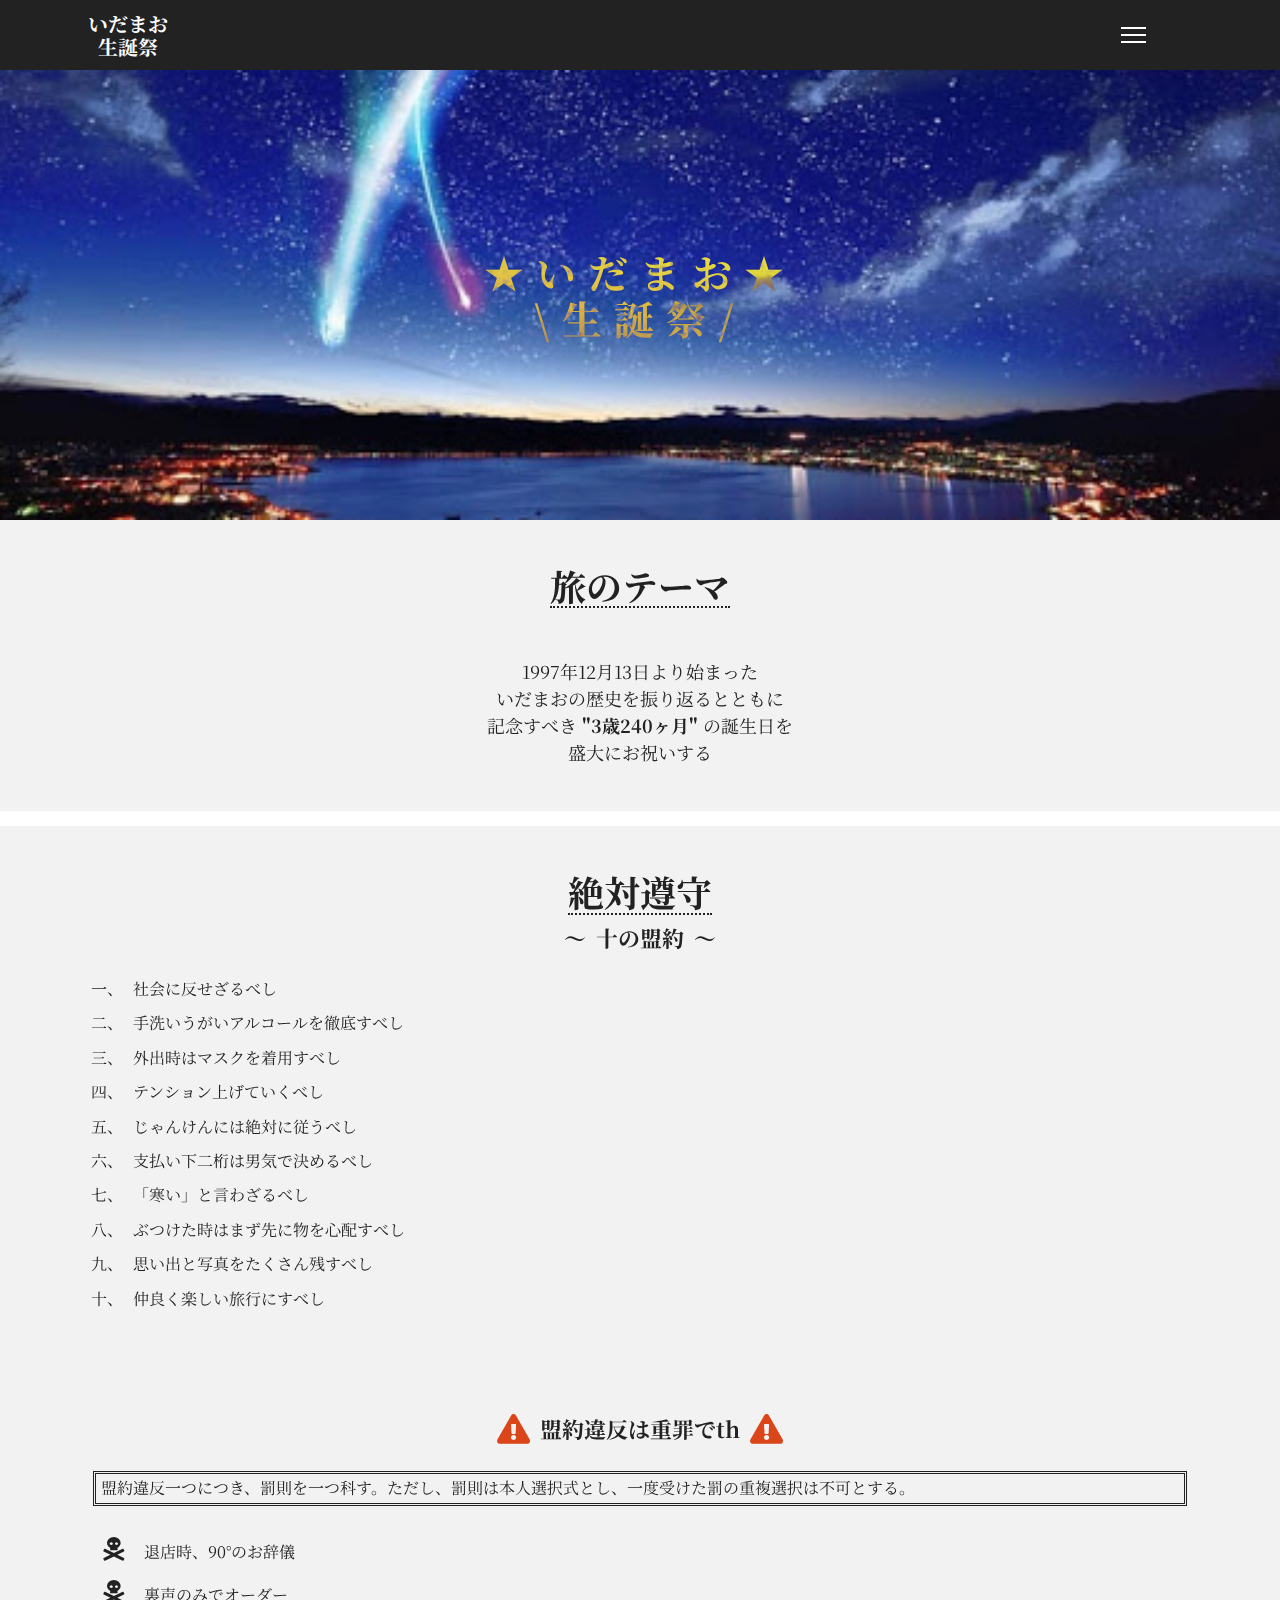
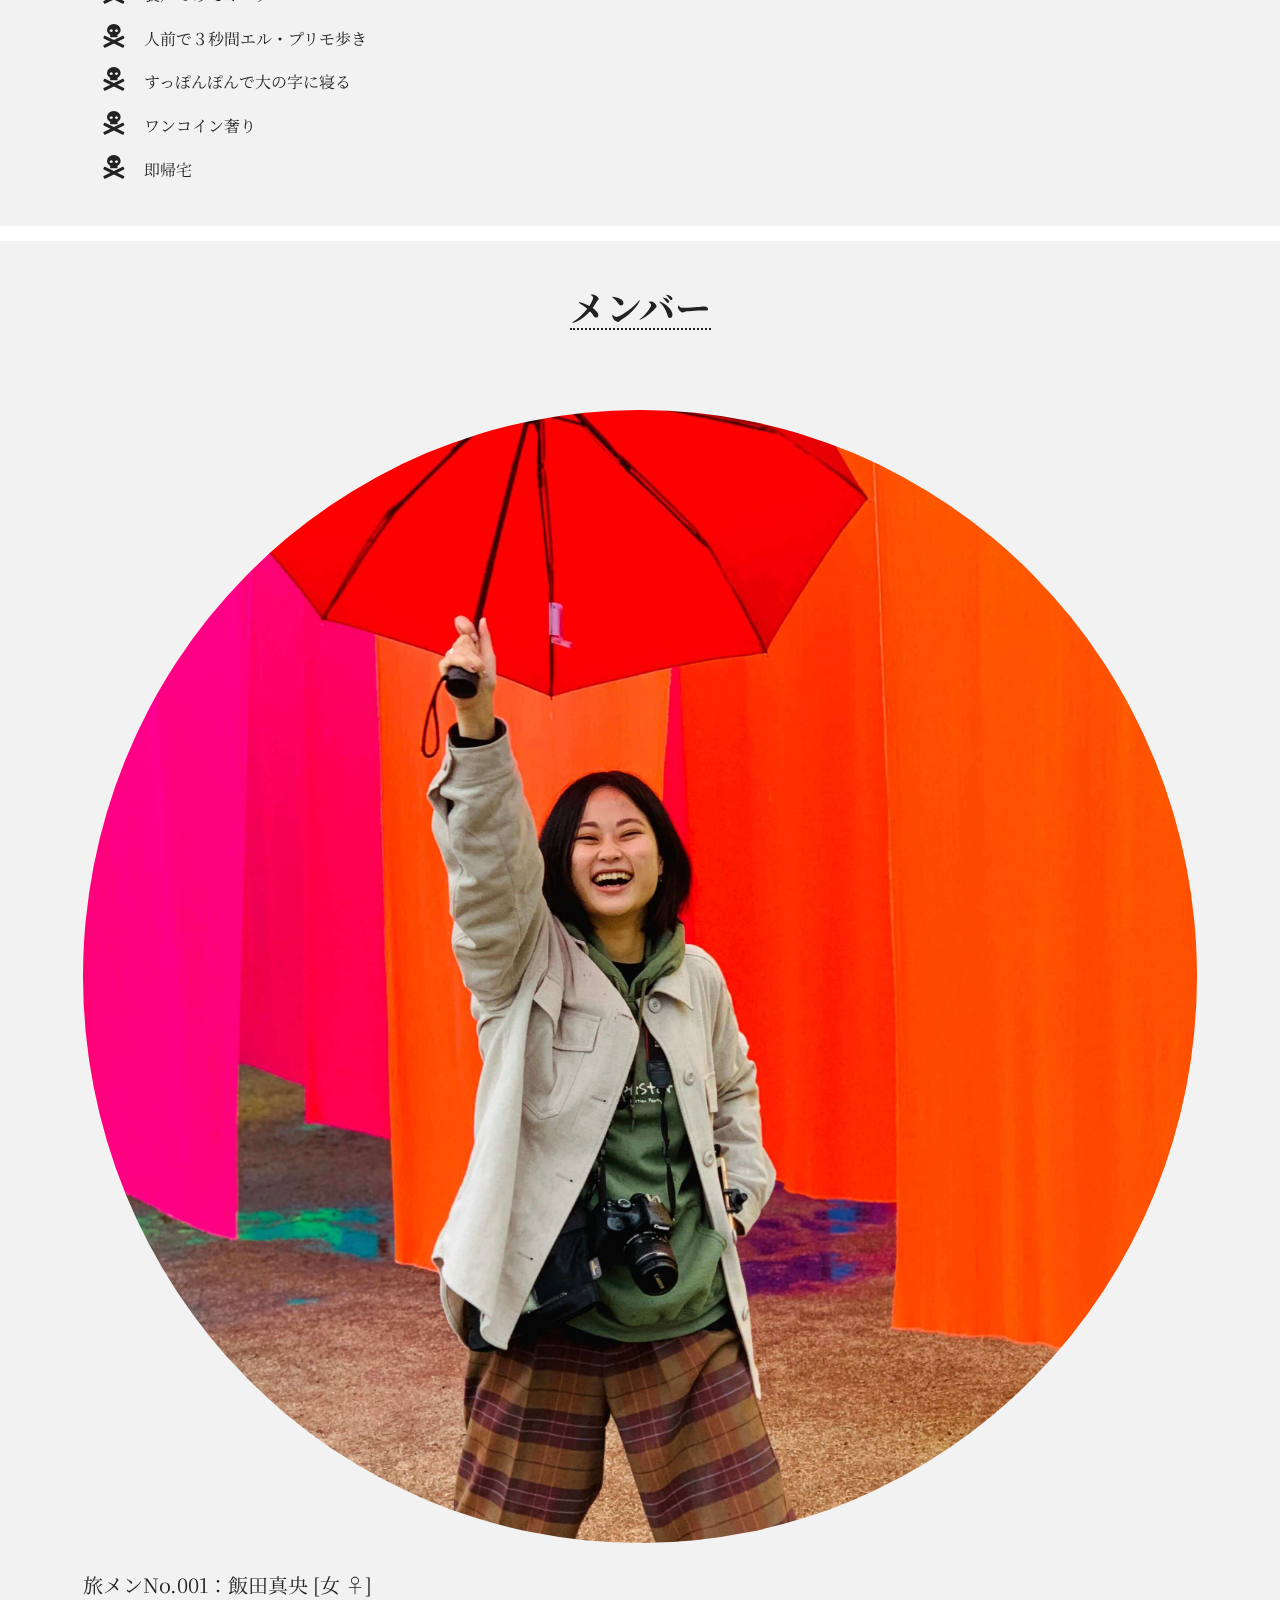
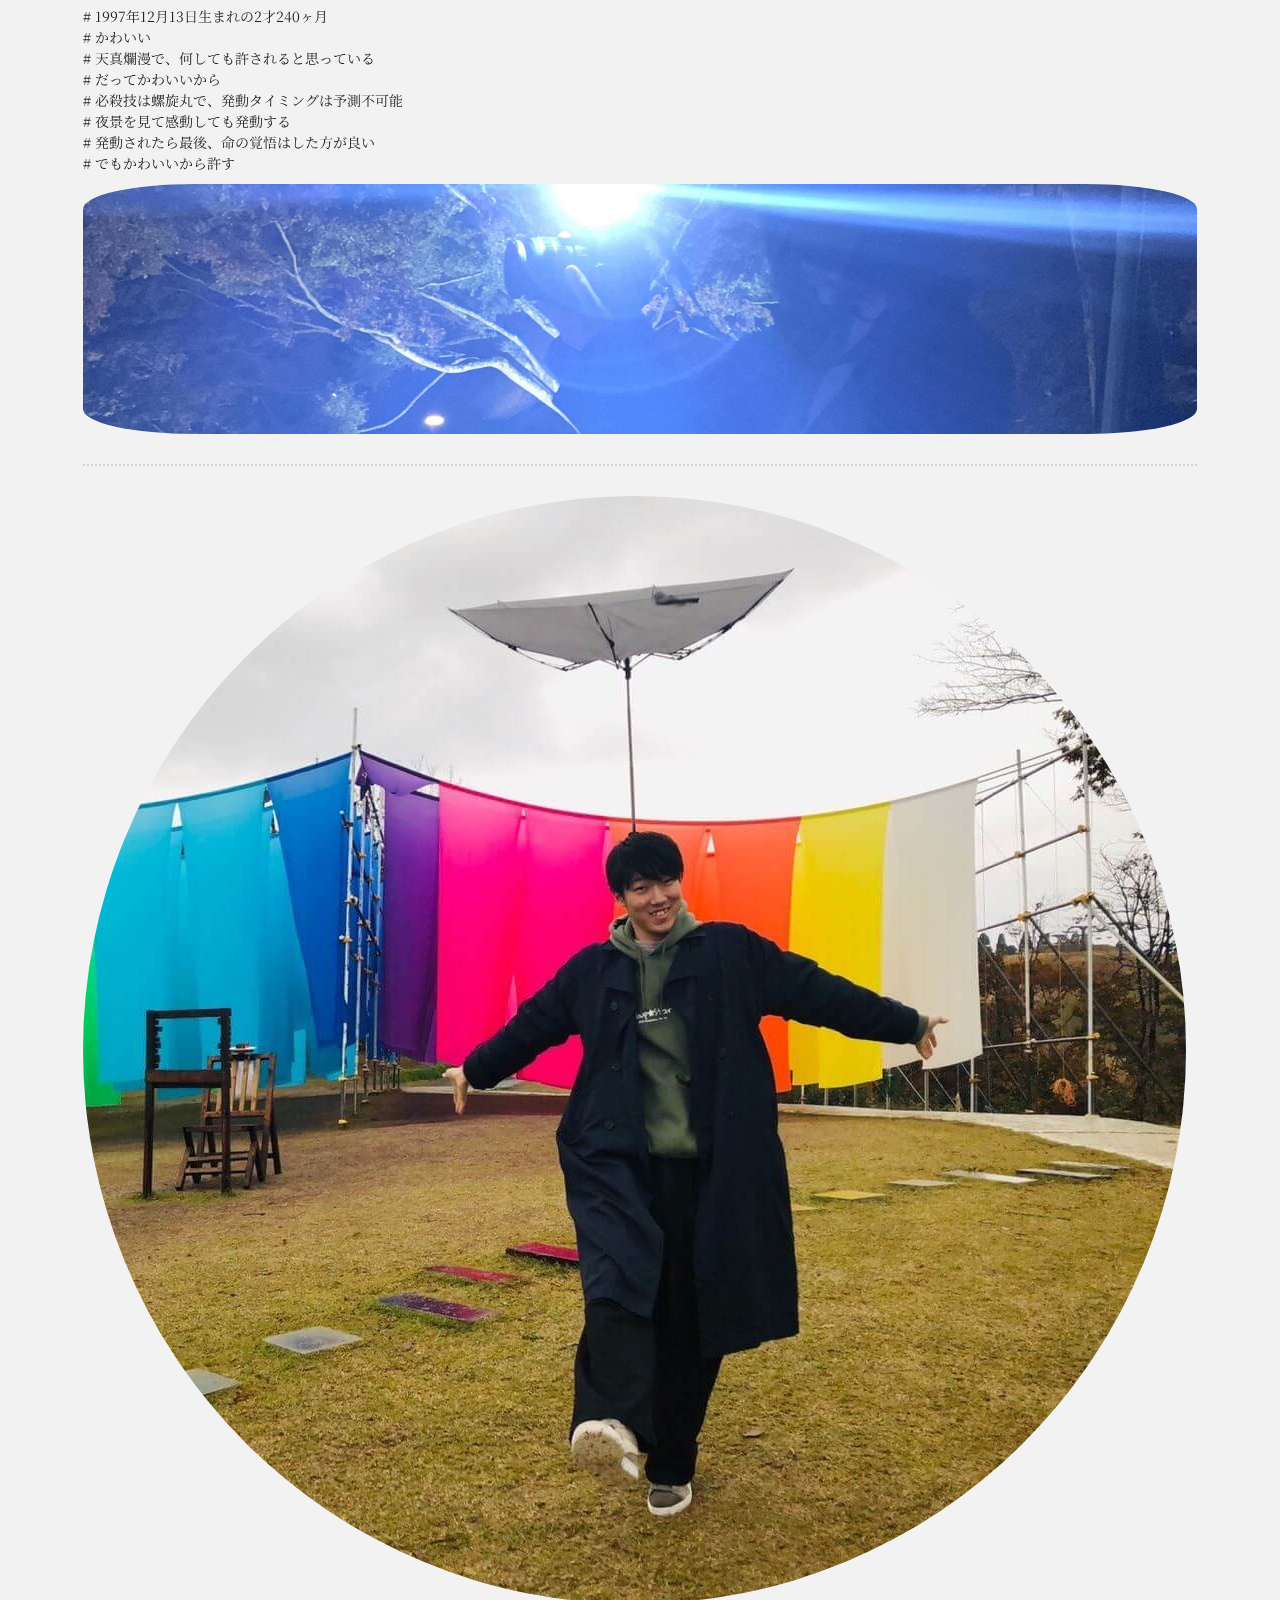
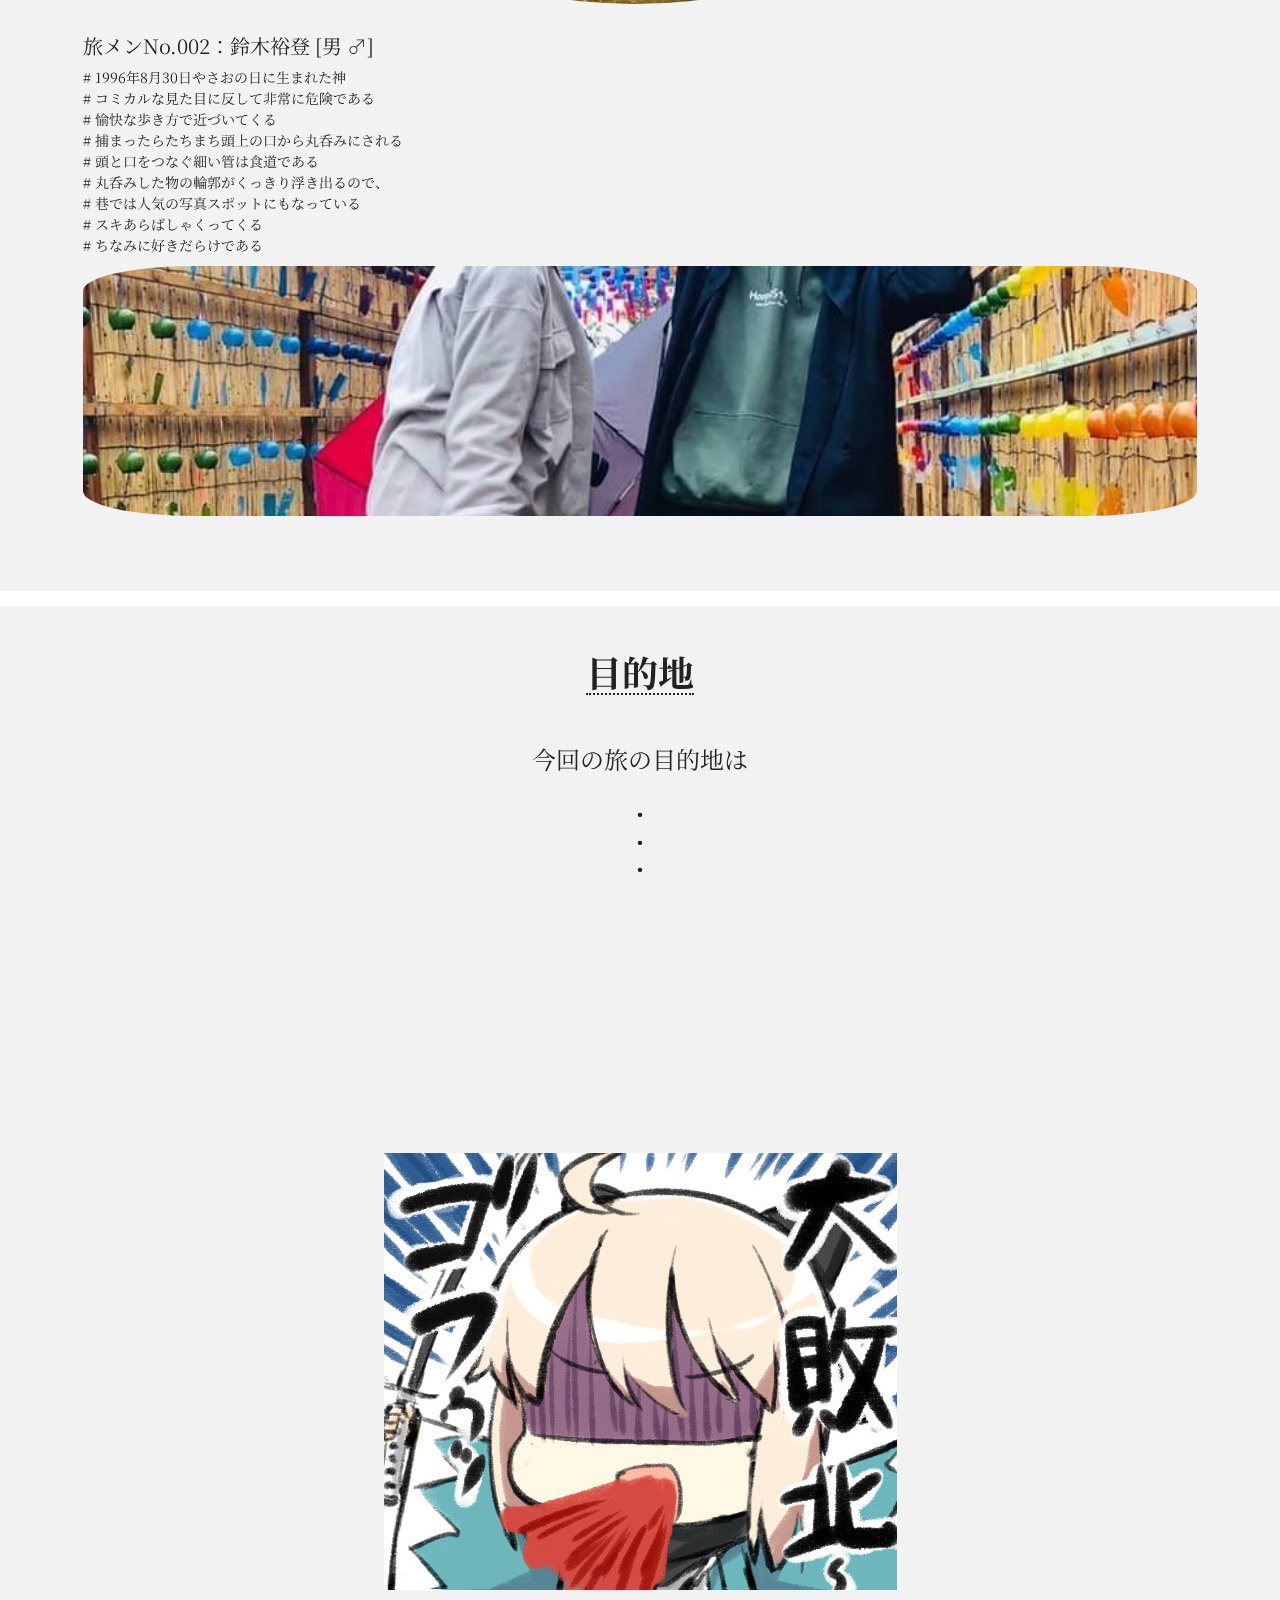
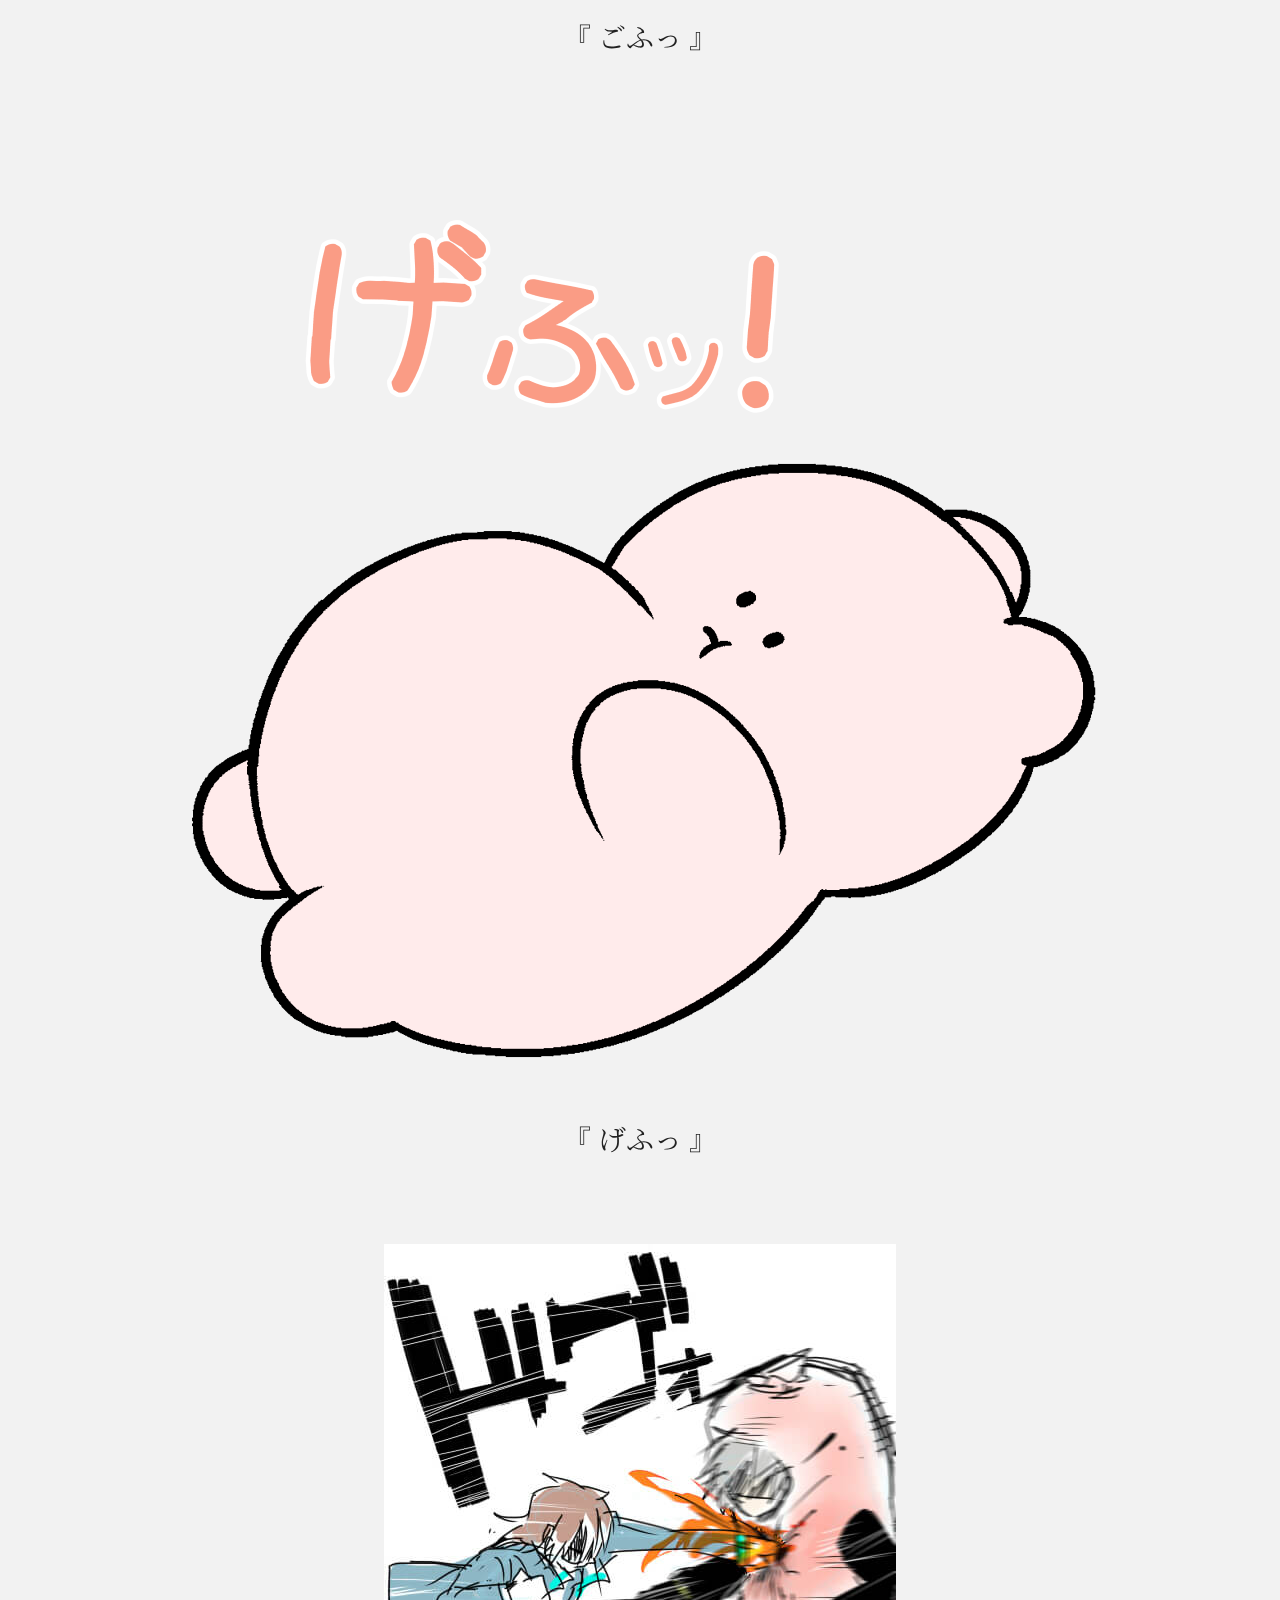
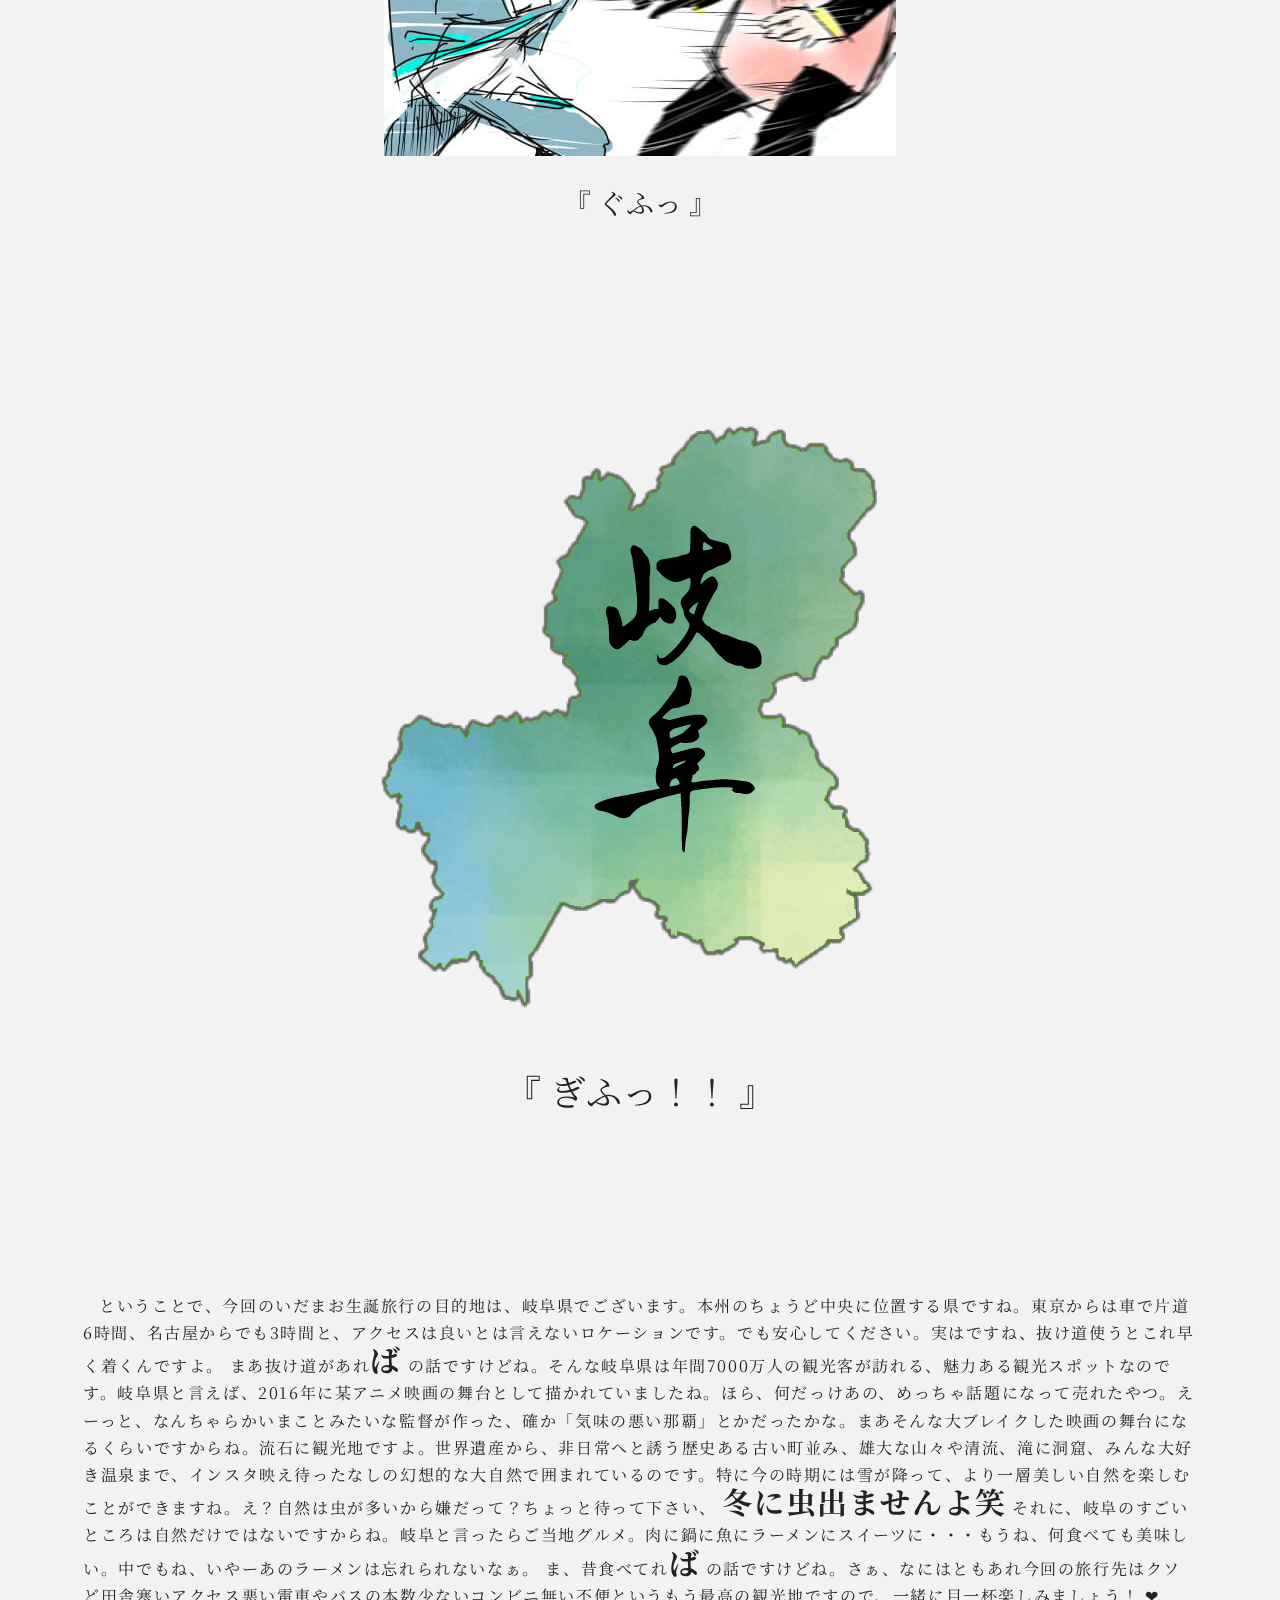
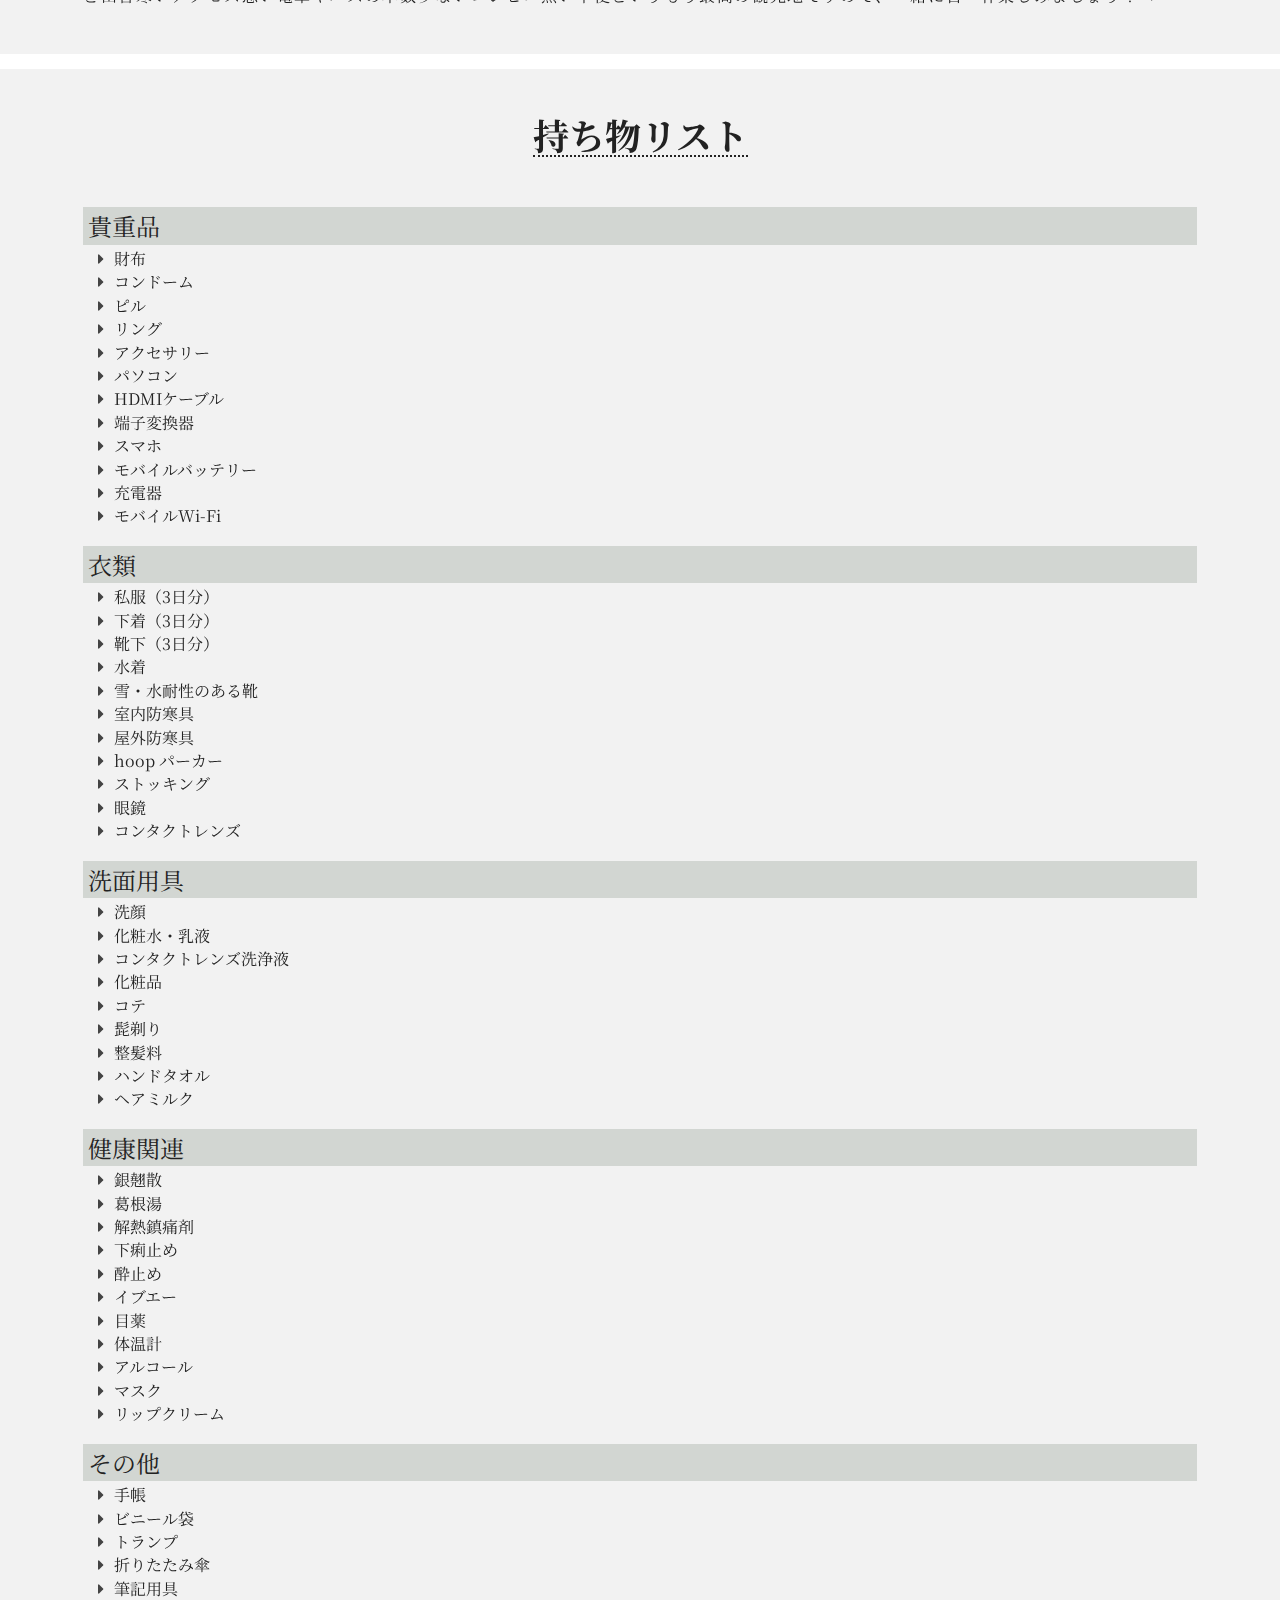
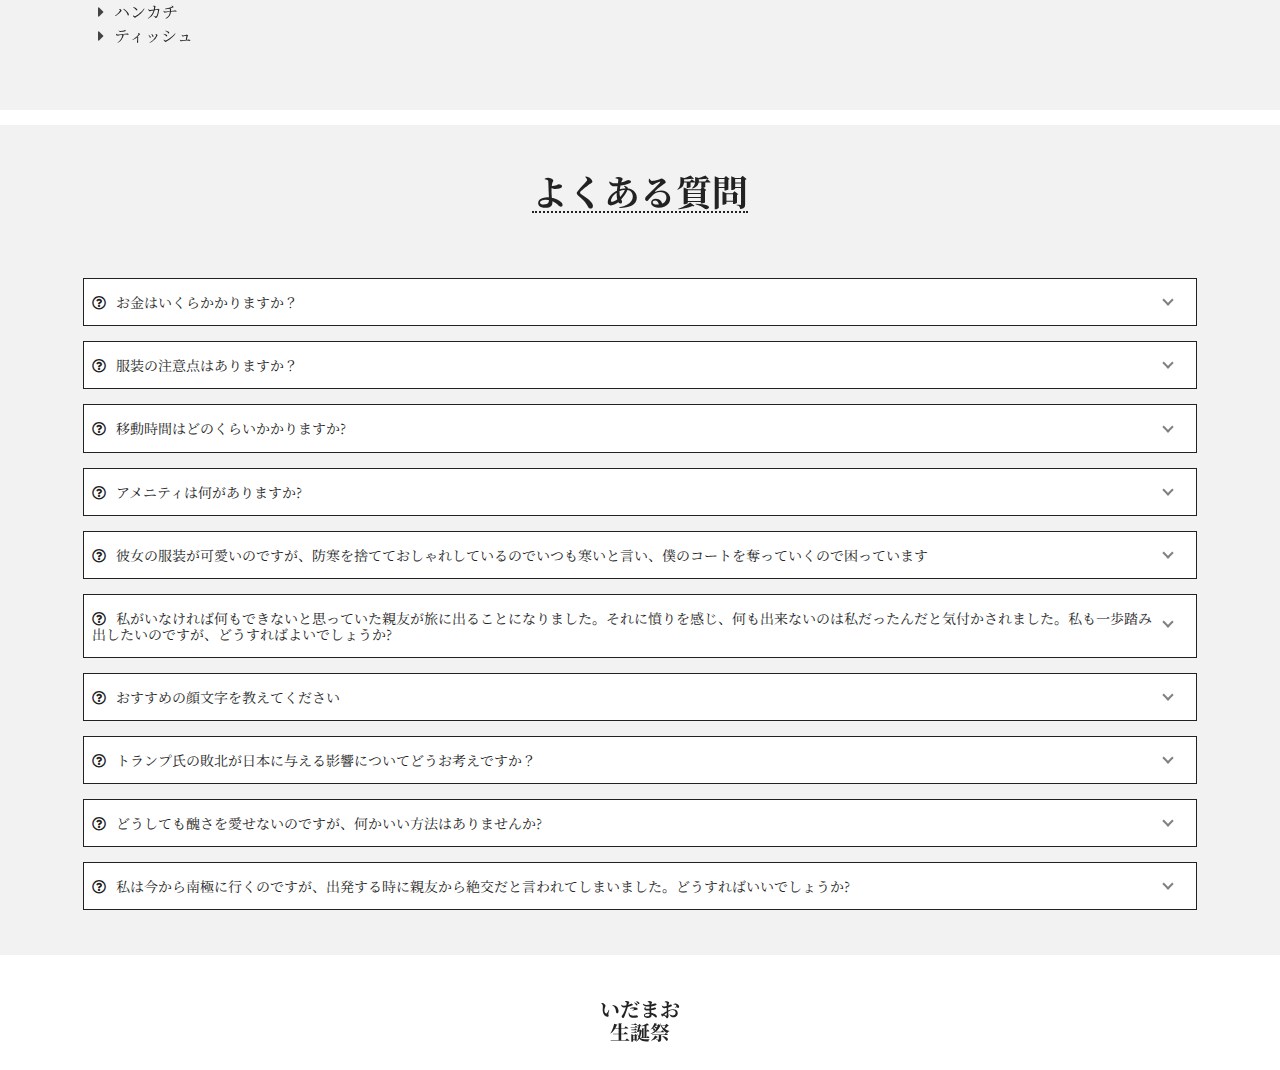
<file: index.html>
<!DOCTYPE html>
<html lang="ja">

<head>
  <meta charset="UTF-8">
  <meta name="viewport" content="width=device-width, initial-scale=1.0">
  <title>いだまお生誕祭</title>
  <link rel="stylesheet" href="./css/destyle.css">
  <link rel="stylesheet" href="./css/stylesheet.css">
  <link rel="stylesheet" href="https://use.fontawesome.com/releases/v5.8.0/css/all.css">
  <script src="https://ajax.googleapis.com/ajax/libs/jquery/2.1.4/jquery.min.js"></script>
</head>

<body>
  <header class="header">
    <div class="container">
      <h1 class="header__ttl"><a href="index.html" class="header__ttl--link">いだまお<br>生誕祭</a></h1>
      <!-- <nav class="nav">
        <ul class="nav__lists">
          <li class="nav__list"><a href="index.html" class="nav__list--btn">top</a></li>
          <li class="nav__list"><a href="schedule_day1.html" class="nav__list--btn">schedule</a></li>
          <li class="nav__list"><a href="spot.html" class="nav__list--btn">spot</a></li>
        </ul>
      </nav> -->

      <!--hamburgerボタンー-->
      <div class="hamburger-btn">
        <span class="hamburger-btn__parts -top"></span>
        <span class="hamburger-btn__parts -middle"></span>
        <span class="hamburger-btn__parts -bottom"></span>
      </div>
      <!--hamburgerメニュー-->
      <nav class="hamburger">
        <ul class="hamburger__lists">
          <li class="hamburger__list">
            <a class="hamburger__link" href="./index.html">Top</a>
          </li>
          <li class="hamburger__list">
            <dl class="hamburger__ac">
              <dt class="hamburger__ac--parent">Schedule</dt>
              <dd class="hamburger__ac--child">
                <ul>
                  <!-- <li><a href="#">coming soon</a></li>
                  <li><a href="#">coming soon</a></li>
                  <li><a href="#">coming soon</a></li> -->
                  <li><a href="./schedule_day1.html">Day 1</a></li>
                  <li><a href="./schedule_day2.html">Day 2</a></li>
                  <li><a href="./schedule_day3.html">Day 3</a></li>
                </ul>
              </dd>
            </dl>
          </li>
          <li class="hamburger__list">
            <dl class="hamburger__ac">
              <dt class="hamburger__ac--parent">Spots</dt>
              <dd class="hamburger__ac--child">
                <ul>
                  <!-- <li><a href="#">coming soon</a></li>
                  <li><a href="#">coming soon</a></li> -->
                  <li><a href="./spot_takayama.html">高山エリア</a></li>
                  <li><a href="./spot_gero.html">下呂エリア</a></li>
                </ul>
              </dd>
            </dl>
          </li>
        </ul>
      </nav>

    </div>
  </header>

  <main>
    <section class="kv">
      <h1 class="kv__copy">★いだまお★<br>\生誕祭/</h1>
    </section>

    <section class="theme m-section">
      <div class="container">
        <h2 class="theme__ttl section__ttl">旅のテーマ</h2>
        <p class="theme__txt">1997年12月13日より始まった<br>いだまおの歴史を振り返るとともに<br>記念すべき <span>"3歳240ヶ月"</span> の誕生日を<br>盛大にお祝いする
        </p>
      </div>
    </section>

    <section class="rules m-section">
      <div class="container">
        <h2 class="rules__ttl --main section__ttl">絶対遵守</h2>
        <h3 class="rules__ttl --sub">十の盟約</h3>
        <ol class="rules__lists">
          <li class="rules__list">社会に反せざるべし</li>
          <li class="rules__list">手洗いうがいアルコールを徹底すべし</li>
          <li class="rules__list">外出時はマスクを着用すべし</li>
          <li class="rules__list">テンション上げていくべし</li>
          <li class="rules__list">じゃんけんには絶対に従うべし</li>
          <li class="rules__list">支払い下二桁は男気で決めるべし</li>
          <li class="rules__list">「寒い」と言わざるべし</li>
          <li class="rules__list">ぶつけた時はまず先に物を心配すべし</li>
          <li class="rules__list">思い出と写真をたくさん残すべし</li>
          <li class="rules__list">仲良く楽しい旅行にすべし</li>
        </ol>

        <h3 class="rules__ttl --penalty">
          <i class="fas fa-exclamation-triangle fa-lg"></i>盟約違反は重罪でth<i class="fas fa-exclamation-triangle fa-lg"></i>
        </h3>
        <p class="rules__desc">盟約違反一つにつき、罰則を一つ科す。ただし、罰則は本人選択式とし、一度受けた罰の重複選択は不可とする。</p>
        <ul class="rules__lists --penalty">
          <li class="rules__list --penalty">退店時、90°のお辞儀</li>
          <li class="rules__list --penalty">裏声のみでオーダー</li>
          <li class="rules__list --penalty">人前で３秒間エル・プリモ歩き</li>
          <li class="rules__list --penalty">すっぽんぽんで大の字に寝る</li>
          <li class="rules__list --penalty">ワンコイン奢り</li>
          <li class="rules__list --penalty">即帰宅</li>
        </ul>
      </div>
    </section>

    <section class="member m-section">
      <div class="container">
        <h2 class="member__ttl section__ttl">メンバー</h2>
        <div class="member__info member__info--01">
          <img src="./img/member/prof__top--mao.jpg" alt="" class="member__info--img01">
          <ul class="member__info--list">
            <li class="member__info--data01">旅メンNo.001：飯田真央 [女 ♀]</li>
            <li class="member__info--data">1997年12月13日生まれの2才240ヶ月</li>
            <li class="member__info--data">かわいい</li>
            <li class="member__info--data">天真爛漫で、何しても許されると思っている</li>
            <li class="member__info--data">だってかわいいから</li>
            <li class="member__info--data">必殺技は螺旋丸で、発動タイミングは予測不可能</li>
            <li class="member__info--data">夜景を見て感動しても発動する</li>
            <li class="member__info--data">発動されたら最後、命の覚悟はした方が良い</li>
            <li class="member__info--data">でもかわいいから許す</li>
          </ul>
          <img src="./img/member/prof__rasengan.jpg" alt="" class="member__info--img02">
        </div>
        <div class="member__info member__info--02">
          <img src="./img/member/prof__top--yuto.JPG" alt="" class="member__info--img01">
          <ul class="member__info--list">
            <li class="member__info--data01">旅メンNo.002：鈴木裕登 [男 ♂]</li>
            <li class="member__info--data">1996年8月30日やさおの日に生まれた神</li>
            <li class="member__info--data">コミカルな見た目に反して非常に危険である</li>
            <li class="member__info--data">愉快な歩き方で近づいてくる</li>
            <li class="member__info--data">捕まったらたちまち頭上の口から丸呑みにされる</li>
            <li class="member__info--data">頭と口をつなぐ細い管は食道である</li>
            <li class="member__info--data">丸呑みした物の輪郭がくっきり浮き出るので、</li>
            <li class="member__info--data">巷では人気の写真スポットにもなっている</li>
            <li class="member__info--data">スキあらばしゃくってくる</li>
            <li class="member__info--data">ちなみに好きだらけである</li>
          </ul>
          <img src="./img/member/prof__chin.JPG" alt="" class="member__info--img02">
          <!-- </div> -->
        </div>
      </div>
      <!-- <div class="comingsoon">
        <h3 class="comingsoon--ttl">coming soon !</h3>
      </div> -->
    </section>

    <section class="destination m-section">
      <div class="container">
        <h2 class="destination__ttl section__ttl">目的地</h2>
        <p class="destination__sub-ttl">今回の旅の目的地は<br><br>・<br>・<br>・</p>
        <div class="destination__neta">
          <img src="./img/general/gofu.jpg" alt="" class="destination__neta--img">
          <h3 class="destination__neta--ttl">『 ごふっ 』</h3>
        </div>
        <div class="destination__neta">
          <img src="./img/general/gefu.png" alt="" class="destination__neta--img">
          <h3 class="destination__neta--ttl">『 げふっ 』</h3>
        </div>
        <div class="destination__neta">
          <img src="./img/general/gufu.jpg" alt="" class="destination__neta--img">
          <h3 class="destination__neta--ttl">『 ぐふっ 』</h3>
        </div>
        <div class="destination__gifu">
          <img src="./img/general/gifu.png" alt="" class="destination__gifu--img">
          <h3 class="destination__gifu--ttl">『 ぎふっ！！ 』</h3>
        </div>
        <p class="destination__desc">
          ということで、今回のいだまお生誕旅行の目的地は、岐阜県でございます。本州のちょうど中央に位置する県ですね。東京からは車で片道6時間、名古屋からでも3時間と、アクセスは良いとは言えないロケーションです。でも安心してください。実はですね、抜け道使うとこれ早く着くんですよ。
          まあ抜け道があれ<span>ば</span>
          の話ですけどね。そんな岐阜県は年間7000万人の観光客が訪れる、魅力ある観光スポットなのです。岐阜県と言えば、2016年に某アニメ映画の舞台として描かれていましたね。ほら、何だっけあの、めっちゃ話題になって売れたやつ。えーっと、なんちゃらかいまことみたいな監督が作った、確か「気味の悪い那覇」とかだったかな。まあそんな大ブレイクした映画の舞台になるくらいですからね。流石に観光地ですよ。世界遺産から、非日常へと誘う歴史ある古い町並み、雄大な山々や清流、滝に洞窟、みんな大好き温泉まで、インスタ映え待ったなしの幻想的な大自然で囲まれているのです。特に今の時期には雪が降って、より一層美しい自然を楽しむことができますね。え？自然は虫が多いから嫌だって？ちょっと待って下さい、
          <span>冬に虫出ませんよ笑</span>
          それに、岐阜のすごいところは自然だけではないですからね。岐阜と言ったらご当地グルメ。肉に鍋に魚にラーメンにスイーツに・・・もうね、何食べても美味しい。中でもね、いやーあのラーメンは忘れられないなぁ。
          ま、昔食べてれ<span>ば</span>
          の話ですけどね。さぁ、なにはともあれ今回の旅行先はクソど田舎寒いアクセス悪い電車やバスの本数少ないコンビニ無い不便というもう最高の観光地ですので、一緒に目一杯楽しみましょう！
        </p>
      </div>

      <!-- <div class="comingsoon">
        <h3 class="comingsoon--ttl">coming soon !</h3>
      </div> -->
    </section>

    <section class="bring m-section">
      <div class="container">
        <h2 class="bring__ttl section__ttl">持ち物リスト</h2>
        <div class="bring__lists">
          <h3 class="bring__lists--category">貴重品</h3>
          <ul class="bring__list">
            <li class="bring__list--item">財布</li>
            <li class="bring__list--item">コンドーム</li>
            <li class="bring__list--item">ピル</li>
            <li class="bring__list--item">リング</li>
            <li class="bring__list--item">アクセサリー</li>
            <li class="bring__list--item">パソコン</li>
            <li class="bring__list--item">HDMIケーブル</li>
            <li class="bring__list--item">端子変換器</li>
            <li class="bring__list--item">スマホ</li>
            <li class="bring__list--item">モバイルバッテリー</li>
            <li class="bring__list--item">充電器</li>
            <li class="bring__list--item">モバイルWi-Fi</li>
          </ul>
          <h3 class="bring__lists--category">衣類</h3>
          <ul class="bring__list">
            <li class="bring__list--item">私服（3日分）</li>
            <li class="bring__list--item">下着（3日分）</li>
            <li class="bring__list--item">靴下（3日分）</li>
            <li class="bring__list--item">水着</li>
            <li class="bring__list--item">雪・水耐性のある靴</li>
            <li class="bring__list--item">室内防寒具</li>
            <li class="bring__list--item">屋外防寒具</li>
            <li class="bring__list--item">hoop パーカー</li>
            <li class="bring__list--item">ストッキング</li>
            <li class="bring__list--item">眼鏡</li>
            <li class="bring__list--item">コンタクトレンズ</li>

          </ul>
          <h3 class="bring__lists--category">洗面用具</h3>
          <ul class="bring__list">
            <li class="bring__list--item">洗顔</li>
            <li class="bring__list--item">化粧水・乳液</li>
            <li class="bring__list--item">コンタクトレンズ洗浄液</li>
            <li class="bring__list--item">化粧品</li>
            <li class="bring__list--item">コテ</li>
            <li class="bring__list--item">髭剃り</li>
            <li class="bring__list--item">整髪料</li>
            <li class="bring__list--item">ハンドタオル</li>
            <li class="bring__list--item">ヘアミルク</li>

          </ul>
          <h3 class="bring__lists--category">健康関連</h3>
          <ul class="bring__list">
            <li class="bring__list--item">銀翹散</li>
            <li class="bring__list--item">葛根湯</li>
            <li class="bring__list--item">解熱鎮痛剤</li>
            <li class="bring__list--item">下痢止め</li>
            <li class="bring__list--item">酔止め</li>
            <li class="bring__list--item">イブエー</li>
            <li class="bring__list--item">目薬</li>
            <li class="bring__list--item">体温計</li>
            <li class="bring__list--item">アルコール</li>
            <li class="bring__list--item">マスク</li>
            <li class="bring__list--item">リップクリーム</li>
          </ul>
          <h3 class="bring__lists--category">その他</h3>
          <ul class="bring__list">
            <li class="bring__list--item">手帳</li>
            <li class="bring__list--item">ビニール袋</li>
            <li class="bring__list--item">トランプ</li>
            <li class="bring__list--item">折りたたみ傘</li>
            <li class="bring__list--item">筆記用具</li>
            <li class="bring__list--item">ハンカチ</li>
            <li class="bring__list--item">ティッシュ</li>
          </ul>
        </div>
      </div>
    </section>

    <section class="faq m-section">
      <div class="container">
        <h2 class="faq__ttl section__ttl">よくある質問</h2>

        <div class="faq__questions-box">
          <div class="faq__aco-contents2">
            <h3 class="faq__aco-contents--question"><i class="far fa-question-circle"></i>お金はいくらかかりますか？</h3>
            <div class="faq__aco-contents--answer">
              <p>事前の支払いが約3万円に、<br>プラス現地費です。</p>
            </div>
          </div>
          <div class="faq__aco-contents2">
            <h3 class="faq__aco-contents--question"><i class="far fa-question-circle"></i>服装の注意点はありますか？</h3>
            <div class="faq__aco-contents--answer">
              <p>服は特に指定はありません。<br>防寒対策だけしっかりしてきてください。<br>ただし、靴は動きやすいものを選ぶ方がベターです。<br>雪が降っている可能性もありますので。</p>
            </div>
          </div>
          <div class="faq__aco-contents2">
            <h3 class="faq__aco-contents--question"><i class="far fa-question-circle"></i>移動時間はどのくらいかかりますか?</h3>
            <div class="faq__aco-contents--answer">
              <p>合計でかなりの時間があります。<br>事前にドラマやアニメをダウンロードしておくと、<br>移動中のデータ量を気にせずに済みますね。</p>
            </div>
          </div>
          <div class="faq__aco-contents2">
            <h3 class="faq__aco-contents--question"><i class="far fa-question-circle"></i>アメニティは何がありますか?</h3>
            <div class="faq__aco-contents--answer">
              <p>基本的なアメニティは完備されています。<br>バスタオルも不要です。<br>化粧水やシャンプー類は使い慣れている物を持参するのもgoodです。</p>
            </div>
          </div>
          <div class="faq__aco-contents2">
            <h3 class="faq__aco-contents--question"><i
                class="far fa-question-circle"></i>彼女の服装が可愛いのですが、防寒を捨てておしゃれしているのでいつも寒いと言い、僕のコートを奪っていくので困っています</h3>
            <div class="faq__aco-contents--answer">
              <p>大量にカイロを持っていきましょう。<br>心も体も温まりますね。</p>
            </div>
          </div>
          <div class="faq__aco-contents2">
            <h3 class="faq__aco-contents--question"><i
                class="far fa-question-circle"></i>私がいなければ何もできないと思っていた親友が旅に出ることになりました。それに憤りを感じ、何も出来ないのは私だったんだと気付かされました。私も一歩踏み出したいのですが、どうすればよいでしょうか?
            </h3>
            <div class="faq__aco-contents--answer">
              <p>親友と絶交して旅に出ましょう。<br>北極なんておすすめです。</p>
            </div>
          </div>
          <div class="faq__aco-contents2">
            <h3 class="faq__aco-contents--question"><i class="far fa-question-circle"></i>おすすめの顔文字を教えてください</h3>
            <div class="faq__aco-contents--answer">
              <p>( (') )</a></p>
            </div>
          </div>
          <div class="faq__aco-contents2">
            <h3 class="faq__aco-contents--question"><i class="far fa-question-circle"></i>トランプ氏の敗北が日本に与える影響についてどうお考えですか？
            </h3>
            <div class="faq__aco-contents--answer">
              <p>すみません。よく聞こえませんでした。</a></p>
            </div>
          </div>
          <div class="faq__aco-contents2">
            <h3 class="faq__aco-contents--question"><i
                class="far fa-question-circle"></i>どうしても醜さを愛せないのですが、何かいい方法はありませんか?</h3>
            <div class="faq__aco-contents--answer">
              <p>かつて上司に激しい土下座をさせた大手銀行マンにそっくりな金の亡者の敏腕弁護士に弟子入りして鋭い悪口に耐えながら馬車馬のように働き市民に袋叩きにされてくるといい、<br>少しはマシになるだろう。</p>
            </div>
          </div>
          <div class="faq__aco-contents2">
            <h3 class="faq__aco-contents--question"><i
                class="far fa-question-circle"></i>私は今から南極に行くのですが、出発する時に親友から絶交だと言われてしまいました。どうすればいいでしょうか?</h3>
            <div class="faq__aco-contents--answer">
              <p>絶交無効にすれば大丈夫です。<br>後は挿入歌がなんとかしてくれます。</p>
            </div>
          </div>
        </div>

      </div>
    </section>

    <footer class="footer">
      <div class="container">
        <h1 class="footer__ttl"><a href="index.html">いだまお<br>生誕祭</a></h1>
        <nav class="nav">
          <ul class="nav__lists">
            <li class="nav__list"><a href="index.html">top</a></li>
            <li class="nav__list"><a href="schedule.html">schedule</a></li>
            <li class="nav__list"><a href="spot.html">spot</a></li>
          </ul>
        </nav>
      </div>
    </footer>
  </main>

  <script src="./js/script.js"></script>
</body>

</html>
</file>
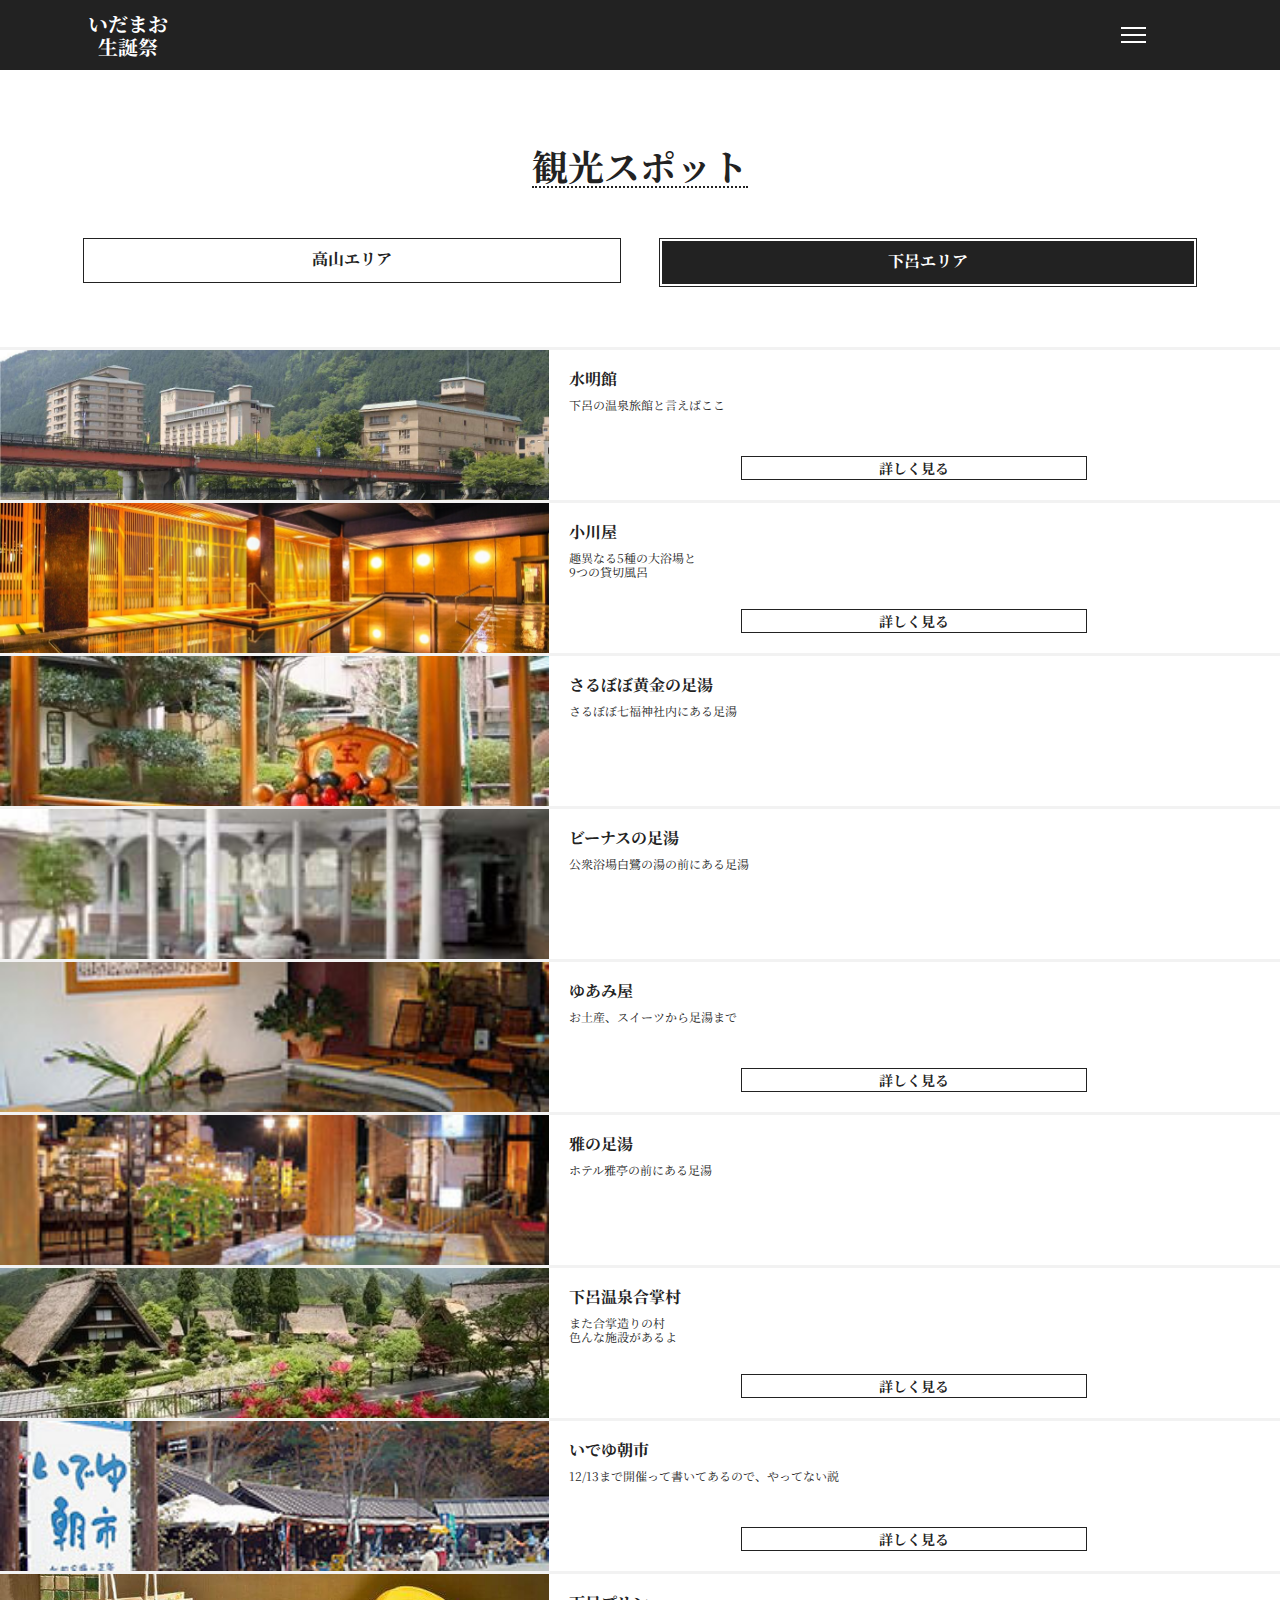
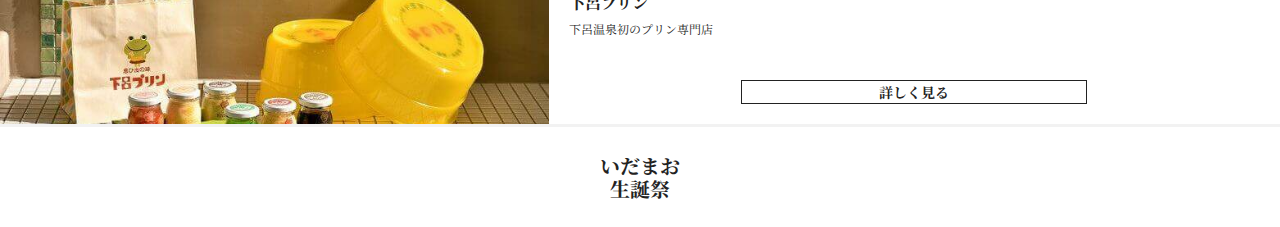
<file: spot_gero.html>
<!DOCTYPE html>
<html lang="ja">

<head>
  <meta charset="UTF-8">
  <meta name="viewport" content="width=device-width, initial-scale=1.0">
  <title>いだまお生誕祭-下呂観光地-</title>
  <link rel="stylesheet" href="./css/destyle.css">
  <link rel="stylesheet" href="./css/stylesheet.css">
  <link rel="stylesheet" href="https://use.fontawesome.com/releases/v5.8.0/css/all.css">
  <script src="https://ajax.googleapis.com/ajax/libs/jquery/2.1.4/jquery.min.js"></script>
</head>

<body>
  <header class="header">
    <div class="container">
      <h1 class="header__ttl"><a href="index.html" class="header__ttl--link">いだまお<br>生誕祭</a></h1>
      <nav class="nav">
        <ul class="nav__lists">
          <li class="nav__list"><a href="index.html">top</a></li>
          <li class="nav__list"><a href="schedule_day1.html">schedule</a></li>
          <li class="nav__list"><a href="spot.html">spot</a></li>
        </ul>
      </nav>

      <!--hamburgerボタンー-->
      <div class="hamburger-btn">
        <span class="hamburger-btn__parts -top"></span>
        <span class="hamburger-btn__parts -middle"></span>
        <span class="hamburger-btn__parts -bottom"></span>
      </div>
      <!--hamburgerメニュー-->
      <nav class="hamburger">
        <ul class="hamburger__lists">
          <li class="hamburger__list">
            <a class="hamburger__link" href="./index.html">Top</a>
          </li>
          <li class="hamburger__list">
            <dl class="hamburger__ac">
              <dt class="hamburger__ac--parent">Schedule</dt>
              <dd class="hamburger__ac--child">
                <ul>
                  <li><a href="./schedule_day1.html">Day 1</a></li>
                  <li><a href="./schedule_day2.html">Day 2</a></li>
                  <li><a href="./schedule_day3.html">Day 3</a></li>
                </ul>
              </dd>
            </dl>
          </li>
          <li class="hamburger__list">
            <dl class="hamburger__ac">
              <dt class="hamburger__ac--parent">Spots</dt>
              <dd class="hamburger__ac--child">
                <ul>
                  <li><a href="./spot_takayama.html">高山エリア</a></li>
                  <li><a href="./spot_gero.html">下呂エリア</a></li>
                </ul>
              </dd>
            </dl>
          </li>
        </ul>
      </nav>
    </div>
  </header>

  <main class="main">

    <header class="page-header m-section">
      <div class="container">
        <h2 class="page-header__ttl section__ttl">観光スポット</h2>
        <ul class="list__select">
          <li><a href="./spot_takayama.html" class="btn--day3 m-btn">高山エリア</a></li>
          <li class="on-page"><a href="#" class="btn--day1 m-btn on-page__btn">下呂エリア</a></li>
        </ul>
      </div>
    </header>

    <section class="spots-list">

      <figure class="spots-list__item">
        <img src="./img/spot/hotel/day2/gero__top.jpg" alt="" class="spots-list__item--img">
        <figcaption class="spots-list__item--info">
          <h3 class="spots-list__item--ttl">水明館</h3>
          <p class="spots-list__item--desc">下呂の温泉旅館と言えばここ</p>
          <a href="suimeikan.html" class="spots-list__item--link m-btn">詳しく見る</a>
        </figcaption>
      </figure>
      <figure class="spots-list__item">
        <img src="./img/spot/gero/ogawaya.jpg" alt="" class="spots-list__item--img">
        <figcaption class="spots-list__item--info">
          <h3 class="spots-list__item--ttl">小川屋</h3>
          <p class="spots-list__item--desc">趣異なる5種の大浴場と<br>9つの貸切風呂</p>
          <a href="https://www.gero-ogawaya.net/" class="spots-list__item--link m-btn">詳しく見る</a>
        </figcaption>
      </figure>
      <figure class="spots-list__item">
        <img src="./img/spot/gero/saruboboashiyu.jpg" alt="" class="spots-list__item--img">
        <figcaption class="spots-list__item--info">
          <h3 class="spots-list__item--ttl">さるぼぼ黄金の足湯</h3>
          <p class="spots-list__item--desc">さるぼぼ七福神社内にある足湯</p>
          <!-- <a href="" class="spots-list__item--link m-btn">詳しく見る</a> -->
        </figcaption>
      </figure>
      <figure class="spots-list__item">
        <img src="./img/spot/gero/venusashiyu.jpg" alt="" class="spots-list__item--img">
        <figcaption class="spots-list__item--info">
          <h3 class="spots-list__item--ttl">ビーナスの足湯</h3>
          <p class="spots-list__item--desc">公衆浴場白鷺の湯の前にある足湯</p>
          <!-- <a href="" class="spots-list__item--link m-btn">詳しく見る</a> -->
        </figcaption>
      </figure>
      <figure class="spots-list__item">
        <img src="./img/spot/gero/yuamiyaashiyu.jpg" alt="" class="spots-list__item--img">
        <figcaption class="spots-list__item--info">
          <h3 class="spots-list__item--ttl">ゆあみ屋</h3>
          <p class="spots-list__item--desc">お土産、スイーツから足湯まで</p>
          <a href="https://yuamiya.co.jp/" class="spots-list__item--link m-btn">詳しく見る</a>
        </figcaption>
      </figure>
      <figure class="spots-list__item">
        <img src="./img/spot/gero/miyabiashiyu.jpg" alt="" class="spots-list__item--img">
        <figcaption class="spots-list__item--info">
          <h3 class="spots-list__item--ttl">雅の足湯</h3>
          <p class="spots-list__item--desc">ホテル雅亭の前にある足湯</p>
          <!-- <a href="" class="spots-list__item--link m-btn">詳しく見る</a> -->
        </figcaption>
      </figure>
      <figure class="spots-list__item">
        <img src="./img/spot/gero/gassyomura.jpg" alt="" class="spots-list__item--img">
        <figcaption class="spots-list__item--info">
          <h3 class="spots-list__item--ttl">下呂温泉合掌村</h3>
          <p class="spots-list__item--desc">また合掌造りの村<br>色んな施設があるよ</p>
          <a href="http://www.gero-gassho.jp/" class="spots-list__item--link m-btn">詳しく見る</a>
        </figcaption>
      </figure>
      <figure class="spots-list__item">
        <img src="./img/spot/gero/ideyuasaichi.jpg" alt="" class="spots-list__item--img">
        <figcaption class="spots-list__item--info">
          <h3 class="spots-list__item--ttl">いでゆ朝市</h3>
          <p class="spots-list__item--desc">12/13まで開催って書いてあるので、やってない説</p>
          <a href="https://www.kankou-gifu.jp/spot/1135/" class="spots-list__item--link m-btn">詳しく見る</a>
        </figcaption>
      </figure>
      <figure class="spots-list__item">
        <img src="./img/spot/gero/geropudding.jpg" alt="" class="spots-list__item--img">
        <figcaption class="spots-list__item--info">
          <h3 class="spots-list__item--ttl">下呂プリン</h3>
          <p class="spots-list__item--desc">下呂温泉初のプリン専門店</p>
          <a href="http://www.gero-purin.com/" class="spots-list__item--link m-btn">詳しく見る</a>
        </figcaption>
      </figure>
    </section>
  </main>



  <footer class="footer">
    <div class="container">
      <h1 class="footer__ttl"><a href="index.html">いだまお<br>生誕祭</a></h1>
      <nav class="nav">
        <ul class="nav__lists">
          <li class="nav__list"><a href="index.html">top</a></li>
          <li class="nav__list"><a href="schedule.html">schedule</a></li>
          <li class="nav__list"><a href="spot.html">spot</a></li>
        </ul>
      </nav>
    </div>
  </footer>


  <script src="./js/script.js"></script>
</body>

</html>
</file>
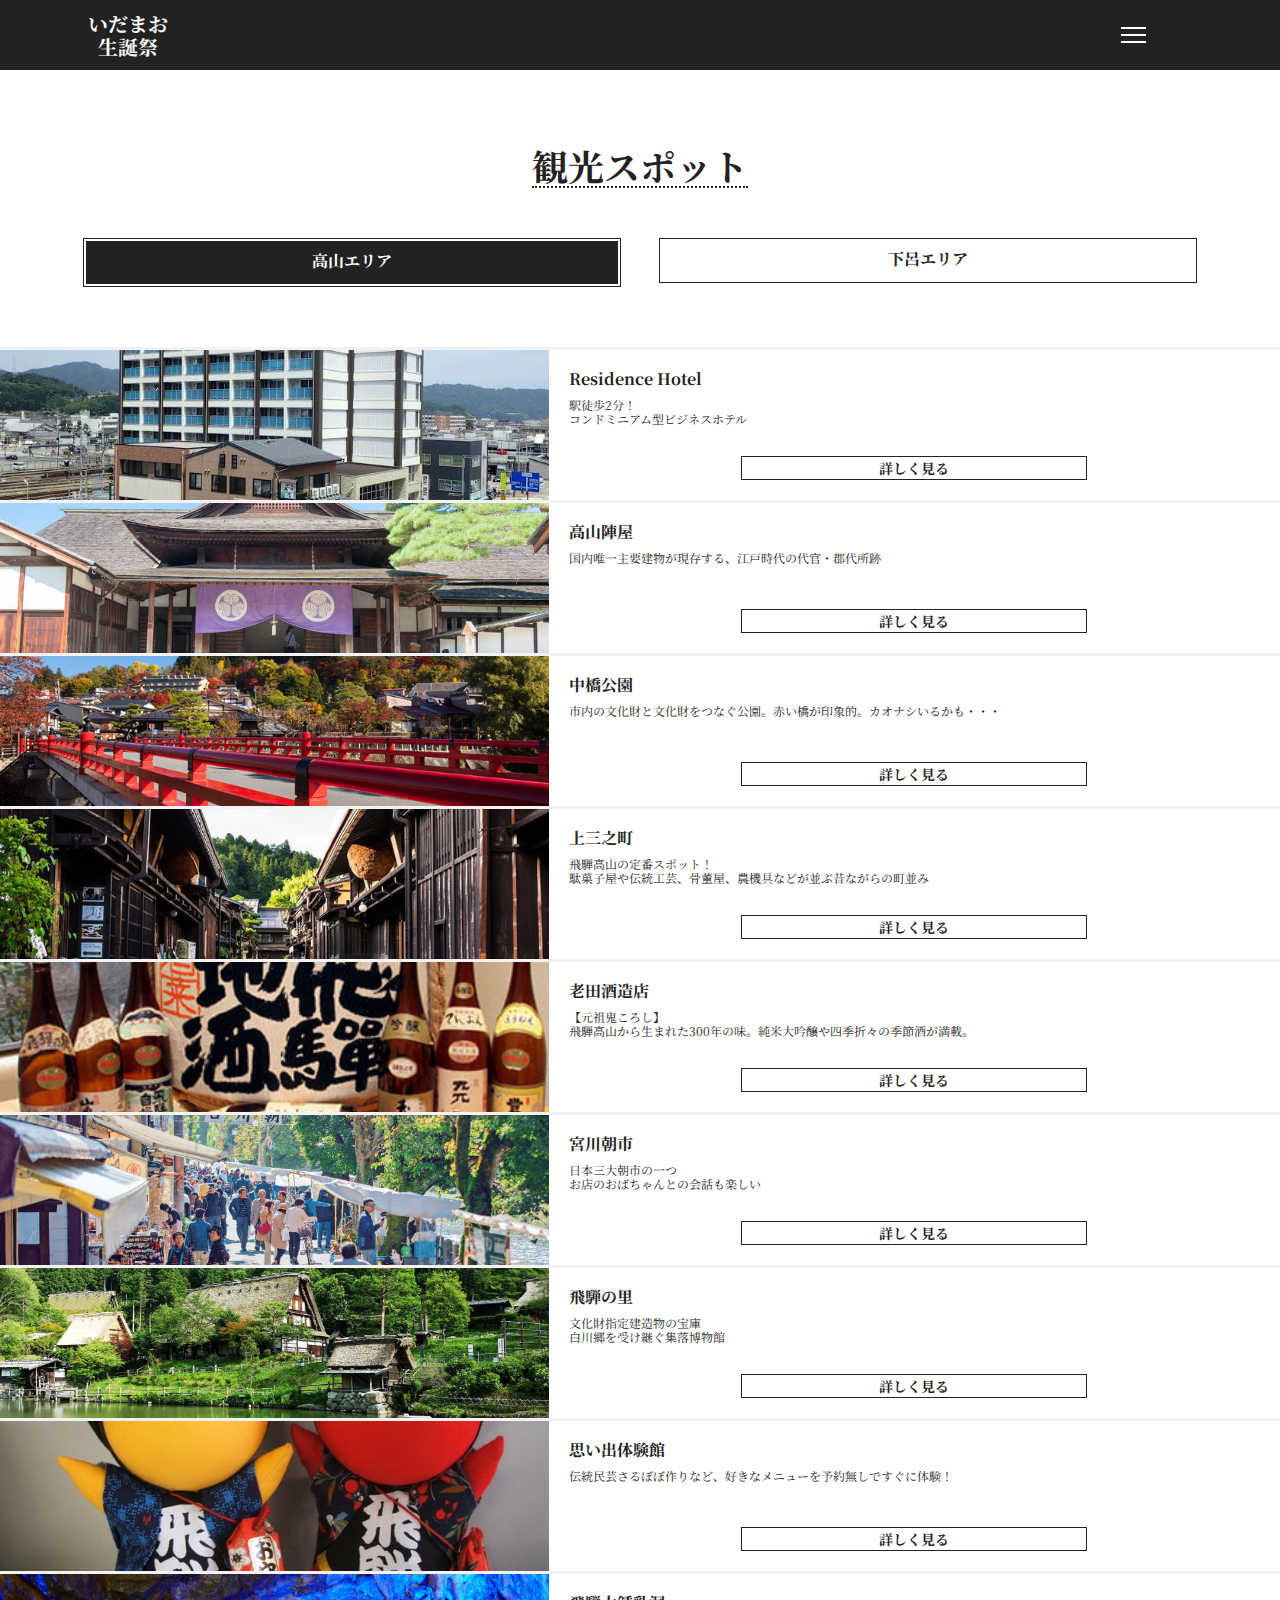
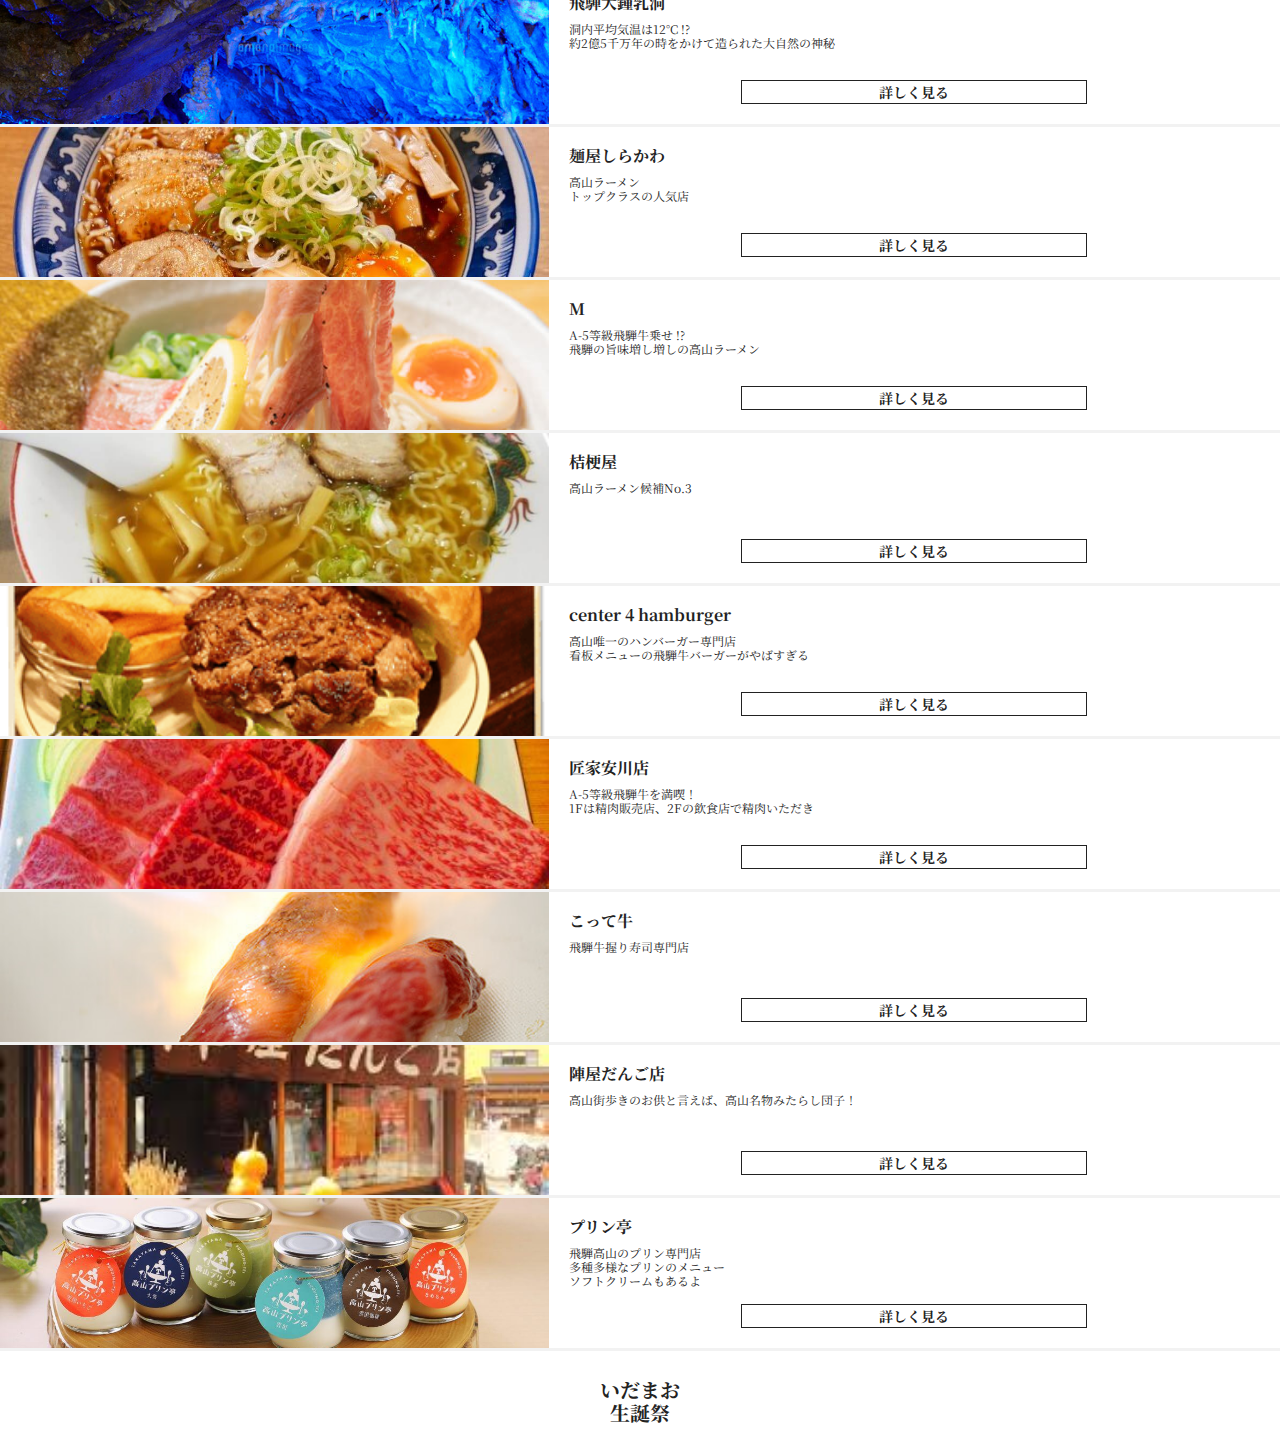
<file: spot_takayama.html>
<!DOCTYPE html>
<html lang="ja">

<head>
  <meta charset="UTF-8">
  <meta name="viewport" content="width=device-width, initial-scale=1.0">
  <title>いだまお生誕祭-高山観光地-</title>
  <link rel="stylesheet" href="./css/destyle.css">
  <link rel="stylesheet" href="./css/stylesheet.css">
  <link rel="stylesheet" href="./css/slick.css">
  <link rel="stylesheet" href="./css/slick-theme.css">
  <link rel="stylesheet" href="https://use.fontawesome.com/releases/v5.8.0/css/all.css">
  <script src="https://ajax.googleapis.com/ajax/libs/jquery/2.1.4/jquery.min.js"></script>
</head>

<body>
  <header class="header">
    <div class="container">
      <h1 class="header__ttl"><a href="index.html" class="header__ttl--link">いだまお<br>生誕祭</a></h1>
      <nav class="nav">
        <ul class="nav__lists">
          <li class="nav__list"><a href="index.html">top</a></li>
          <li class="nav__list"><a href="schedule_day1.html">schedule</a></li>
          <li class="nav__list"><a href="spot.html">spot</a></li>
        </ul>
      </nav>

      <!--hamburgerボタンー-->
      <div class="hamburger-btn">
        <span class="hamburger-btn__parts -top"></span>
        <span class="hamburger-btn__parts -middle"></span>
        <span class="hamburger-btn__parts -bottom"></span>
      </div>
      <!--hamburgerメニュー-->
      <nav class="hamburger">
        <ul class="hamburger__lists">
          <li class="hamburger__list">
            <a class="hamburger__link" href="./index.html">Top</a>
          </li>
          <li class="hamburger__list">
            <dl class="hamburger__ac">
              <dt class="hamburger__ac--parent">Schedule</dt>
              <dd class="hamburger__ac--child">
                <ul>
                  <li><a href="./schedule_day1.html">Day 1</a></li>
                  <li><a href="./schedule_day2.html">Day 2</a></li>
                  <li><a href="./schedule_day3.html">Day 3</a></li>
                </ul>
              </dd>
            </dl>
          </li>
          <li class="hamburger__list">
            <dl class="hamburger__ac">
              <dt class="hamburger__ac--parent">Spots</dt>
              <dd class="hamburger__ac--child">
                <ul>
                  <li><a href="./spot_takayama.html">高山エリア</a></li>
                  <li><a href="./spot_gero.html">下呂エリア</a></li>
                </ul>
              </dd>
            </dl>
          </li>
        </ul>
      </nav>
    </div>
  </header>

  <main class="main">

    <header class="page-header m-section">
      <div class="container">
        <h2 class="page-header__ttl section__ttl">観光スポット</h2>
        <ul class="list__select">
          <li class="on-page"><a href="#" class="btn--day3 m-btn on-page__btn">高山エリア</a></li>
          <li><a href="./spot_gero.html" class="btn--day1 m-btn">下呂エリア</a></li>
        </ul>
      </div>
    </header>

    <section class="spots-list">

      <figure class="spots-list__item">
        <img src="./img/spot/hotel/day1/takayama__top.jpg" alt="" class="spots-list__item--img">
        <figcaption class="spots-list__item--info">
          <h3 class="spots-list__item--ttl">Residence Hotel</h3>
          <p class="spots-list__item--desc">駅徒歩2分！<br>コンドミニアム型ビジネスホテル</p>
          <a href="./residence.html" class="spots-list__item--link m-btn">詳しく見る</a>
        </figcaption>
      </figure>
      <figure class="spots-list__item">
        <img src="./img/spot/takayama/jinya.jpg" alt="" class="spots-list__item--img">
        <figcaption class="spots-list__item--info">
          <h3 class="spots-list__item--ttl">高山陣屋</h3>
          <p class="spots-list__item--desc">国内唯一主要建物が現存する、江戸時代の代官・郡代所跡</p>
          <a href="https://jinya.gifu.jp/" class="spots-list__item--link m-btn">詳しく見る</a>
        </figcaption>
      </figure>
      <figure class="spots-list__item">
        <img src="./img/spot/takayama/nakabashi.jpg" alt="" class="spots-list__item--img">
        <figcaption class="spots-list__item--info">
          <h3 class="spots-list__item--ttl">中橋公園</h3>
          <p class="spots-list__item--desc">市内の文化財と文化財をつなぐ公園。赤い橋が印象的。カオナシいるかも・・・</p>
          <a href="https://www.city.takayama.lg.jp/s/shisetsu/1004139/1000036/1001586.html"
            class="spots-list__item--link m-btn">詳しく見る</a>
        </figcaption>
      </figure>
      <figure class="spots-list__item">
        <img src="./img/spot/takayama/sanmachi.jpg" alt="" class="spots-list__item--img">
        <figcaption class="spots-list__item--info">
          <h3 class="spots-list__item--ttl">上三之町</h3>
          <p class="spots-list__item--desc">飛騨高山の定番スポット！<br>駄菓子屋や伝統工芸、骨董屋、農機具などが並ぶ昔ながらの町並み</p>
          <a href="http://pirichan0309.hatenablog.com/entry/2018/02/04/192159"
            class="spots-list__item--link m-btn">詳しく見る</a>
        </figcaption>
      </figure>
      <figure class="spots-list__item">
        <img src="./img/spot/takayama/saketsukuri.jpg" alt="" class="spots-list__item--img">
        <figcaption class="spots-list__item--info">
          <h3 class="spots-list__item--ttl">老田酒造店</h3>
          <p class="spots-list__item--desc">【元祖鬼ころし】<br>飛騨高山から生まれた300年の味。純米大吟醸や四季折々の季節酒が満載。</p>
          <a href="https://www.onikorosi.com/" class="spots-list__item--link m-btn">詳しく見る</a>
        </figcaption>
      </figure>
      <figure class="spots-list__item">
        <img src="./img/spot/takayama/miyakawaasaichi.jpg" alt="" class="spots-list__item--img">
        <figcaption class="spots-list__item--info">
          <h3 class="spots-list__item--ttl">宮川朝市</h3>
          <p class="spots-list__item--desc">日本三大朝市の一つ<br>お店のおばちゃんとの会話も楽しい</p>
          <a href="https://gifumatic.com/2017/11/column-1094/" class="spots-list__item--link m-btn">詳しく見る</a>
        </figcaption>
      </figure>
      <figure class="spots-list__item">
        <img src="./img/spot/takayama/hidanosato.jpg" alt="" class="spots-list__item--img">
        <figcaption class="spots-list__item--info">
          <h3 class="spots-list__item--ttl">飛騨の里</h3>
          <p class="spots-list__item--desc">文化財指定建造物の宝庫<br>白川郷を受け継ぐ集落博物館</p>
          <a href="http://www.hidanosato-tpo.jp/hdsmap.html" class="spots-list__item--link m-btn">詳しく見る</a>
        </figcaption>
      </figure>
      <figure class="spots-list__item">
        <img src="./img/spot/takayama/omoide.jpg" alt="" class="spots-list__item--img">
        <figcaption class="spots-list__item--info">
          <h3 class="spots-list__item--ttl">思い出体験館</h3>
          <p class="spots-list__item--desc">伝統民芸さるぼぼ作りなど、好きなメニューを予約無しですぐに体験！</p>
          <a href="https://www.omoidetaiken.jp/" class="spots-list__item--link m-btn">詳しく見る</a>
        </figcaption>
      </figure>
      <figure class="spots-list__item">
        <img src="./img/spot/takayama/shonyudo.jpg" alt="" class="spots-list__item--img">
        <figcaption class="spots-list__item--info">
          <h3 class="spots-list__item--ttl">飛騨大鍾乳洞</h3>
          <p class="spots-list__item--desc">洞内平均気温は12°C !?<br>約2億5千万年の時をかけて造られた大自然の神秘</p>
          <a href="https://www.syonyudo.com/" class="spots-list__item--link m-btn">詳しく見る</a>
        </figcaption>
      </figure>
      <figure class="spots-list__item">
        <img src="./img/spot/takayama/shirakawa.jpg" alt="" class="spots-list__item--img">
        <figcaption class="spots-list__item--info">
          <h3 class="spots-list__item--ttl">麺屋しらかわ</h3>
          <p class="spots-list__item--desc">高山ラーメン<br>トップクラスの人気店</p>
          <a href="http://j47.jp/shirakawa/" class="spots-list__item--link m-btn">詳しく見る</a>
        </figcaption>
      </figure>
      <figure class="spots-list__item">
        <img src="./img/spot/takayama/m.jpg" alt="" class="spots-list__item--img">
        <figcaption class="spots-list__item--info">
          <h3 class="spots-list__item--ttl">M</h3>
          <p class="spots-list__item--desc">A-5等級飛騨牛乗せ !?<br>飛騨の旨味増し増しの高山ラーメン</p>
          <a href="http://www.le-midi.jp/m/" class="spots-list__item--link m-btn">詳しく見る</a>
        </figcaption>
      </figure>
      <figure class="spots-list__item">
        <img src="./img/spot/takayama/kikyoya.jpg" alt="" class="spots-list__item--img">
        <figcaption class="spots-list__item--info">
          <h3 class="spots-list__item--ttl">桔梗屋</h3>
          <p class="spots-list__item--desc">高山ラーメン候補No.3</p>
          <a href="https://www.jalan.net/gourmet/grm_alikejpB000128649/" class="spots-list__item--link m-btn">詳しく見る</a>
        </figcaption>
      </figure>
      <figure class="spots-list__item">
        <img src="./img/spot/takayama/center4.jpg" alt="" class="spots-list__item--img">
        <figcaption class="spots-list__item--info">
          <h3 class="spots-list__item--ttl">center 4 hamburger</h3>
          <p class="spots-list__item--desc">高山唯一のハンバーガー専門店<br>看板メニューの飛騨牛バーガーがやばすぎる</p>
          <a href="http://tiger-center4.com/" class="spots-list__item--link m-btn">詳しく見る</a>
        </figcaption>
      </figure>
      <figure class="spots-list__item">
        <img src="./img/spot/takayama/takumiya.jpg" alt="" class="spots-list__item--img">
        <figcaption class="spots-list__item--info">
          <h3 class="spots-list__item--ttl">匠家安川店</h3>
          <p class="spots-list__item--desc">A-5等級飛騨牛を満喫！<br>1Fは精肉販売店、2Fの飲食店で精肉いただき</p>
          <a href="https://www.hotpepper.jp/strJ000430758/" class="spots-list__item--link m-btn">詳しく見る</a>
        </figcaption>
      </figure>
      <figure class="spots-list__item">
        <img src="./img/spot/takayama/kottegyu.jpg" alt="" class="spots-list__item--img">
        <figcaption class="spots-list__item--info">
          <h3 class="spots-list__item--ttl">こって牛</h3>
          <p class="spots-list__item--desc">飛騨牛握り寿司専門店</p>
          <a href="https://takayama-kotteushi.jp/" class="spots-list__item--link m-btn">詳しく見る</a>
        </figcaption>
      </figure>
      <figure class="spots-list__item">
        <img src="./img/spot/takayama/dangoten.jpg" alt="" class="spots-list__item--img">
        <figcaption class="spots-list__item--info">
          <h3 class="spots-list__item--ttl">陣屋だんご店</h3>
          <p class="spots-list__item--desc">高山街歩きのお供と言えば、高山名物みたらし団子！</p>
          <a href="https://www.takayama-gh.com/tabaru/article/zinya_dango/"
            class="spots-list__item--link m-btn">詳しく見る</a>
        </figcaption>
      </figure>
      <figure class="spots-list__item">
        <img src="./img/spot/takayama/puddingtei.jpg" alt="" class="spots-list__item--img">
        <figcaption class="spots-list__item--info">
          <h3 class="spots-list__item--ttl">プリン亭</h3>
          <p class="spots-list__item--desc">飛騨高山のプリン専門店<br>多種多様なプリンのメニュー<br>ソフトクリームもあるよ</p>
          <a href="https://takayama-pudding.com/" class="spots-list__item--link m-btn">詳しく見る</a>
        </figcaption>
      </figure>





    </section>
  </main>



  <footer class="footer">
    <div class="container">
      <h1 class="footer__ttl"><a href="index.html">いだまお<br>生誕祭</a></h1>
      <nav class="nav">
        <ul class="nav__lists">
          <li class="nav__list"><a href="index.html">top</a></li>
          <li class="nav__list"><a href="schedule.html">schedule</a></li>
          <li class="nav__list"><a href="spot.html">spot</a></li>
        </ul>
      </nav>
    </div>
  </footer>


  <script src="./js/script.js"></script>
  <script src="./js/slick.min.js"></script>
</body>

</html>
</file>
<file: css/stylesheet.css>
@charset "UTF-8";
@import url("https://fonts.googleapis.com/css2?family=Noto+Serif+JP:wght@400;700&display=swap");
* {
  position: relative;
}

html {
  font-size: 62.5%;
}

html body {
  height: 100%;
  padding-top: 70px;
  font-size: 1.6em;
  background-color: #ffffff;
  -webkit-text-size-adjust: 100%;
  font-family: "Noto Serif JP", serif;
  color: #222222;
}

a {
  color: inherit;
  text-decoration: none;
  -webkit-transition: 0.3s;
  transition: 0.3s;
}

img {
  max-width: 100%;
  height: auto;
  vertical-align: bottom;
}

.container {
  width: 87%;
  margin: 0 auto;
}

.m-btn {
  display: block;
  padding: 11px 0 13px;
  margin: 0 auto;
  border: 1px solid currentColor;
  font-size: 1.6rem;
  font-weight: bold;
  text-align: center;
}

.section__ttl {
  display: inline-block;
  margin-bottom: 50px;
  border-bottom: 2px dotted currentColor;
  font-size: 3.6rem;
  font-weight: bold;
}

.m-section {
  margin-bottom: 15px;
  padding: 45px 0;
}

.list__select {
  display: -ms-grid;
  display: grid;
  -webkit-column-gap: 3vw;
          column-gap: 3vw;
}

.list__select .m-btn:hover {
  background: #222222;
  color: #ffffff;
}

.list__select .on-page {
  padding: 1px;
  border: 1px solid #222222;
}

.list__select .on-page__btn {
  background: #222222;
  color: #ffffff;
}

.btn-spot {
  width: 50%;
  background: rgba(34, 34, 34, 0.3);
  color: #ffffff;
  font-size: 1.4rem;
  -webkit-transition: 0.1s;
  transition: 0.1s;
}

.btn-spot::after {
  content: "→";
  padding-left: 5px;
}

.btn-spot:hover {
  width: 60%;
  background: rgba(255, 255, 255, 0.9);
  color: #222222;
}

.sr-only {
  position: absolute;
  width: 1px;
  height: 1px;
  margin: -1px;
  padding: 0;
  border: 0;
  clip: rect(0 0 0 0);
  overflow: hidden;
}

.comingsoon {
  display: -webkit-box;
  display: -ms-flexbox;
  display: flex;
  -webkit-box-align: center;
      -ms-flex-align: center;
          align-items: center;
  background: rgba(34, 34, 34, 0.9);
  color: #ffffff;
  font-weight: bold;
}

.comingsoon--ttl {
  display: block;
  margin: 0 auto;
}

.header {
  position: fixed;
  top: 0;
  z-index: 99;
  width: 100%;
  background: #222222;
  color: #ffffff;
}

.header .container {
  display: -webkit-box;
  display: -ms-flexbox;
  display: flex;
  -webkit-box-align: center;
      -ms-flex-align: center;
          align-items: center;
  -webkit-box-pack: justify;
      -ms-flex-pack: justify;
          justify-content: space-between;
  height: 70px;
}

.header__ttl {
  text-align: center;
  font-size: 1.6rem;
  font-weight: bold;
}

@media screen and (min-width: 992px) {
  .header__ttl {
    font-size: 2rem;
  }
}

.header__ttl--link {
  display: block;
  padding: 5px;
}

.hamburger-btn {
  display: block;
  position: relative;
  width: 25px;
  height: 16px;
  margin-right: 4vw;
  z-index: 20;
  cursor: pointer;
}

.hamburger-btn__parts {
  display: block;
  width: 100%;
  height: 2px;
  background-color: #ffffff;
  position: absolute;
  -webkit-transition: opacity 0.5s, -webkit-transform 0.5s;
  transition: opacity 0.5s, -webkit-transform 0.5s;
  transition: transform 0.5s, opacity 0.5s;
  transition: transform 0.5s, opacity 0.5s, -webkit-transform 0.5s;
}

.hamburger-btn__parts.-top {
  top: 0;
}

.hamburger-btn__parts.-middle {
  top: 0;
  bottom: 0;
  margin: auto;
}

.hamburger-btn__parts.-bottom {
  bottom: 0;
}

.hamburger-btn.active .hamburger-btn__parts.-top {
  -webkit-transform: translateY(10px) rotate(-45deg);
          transform: translateY(10px) rotate(-45deg);
}

.hamburger-btn.active .hamburger-btn__parts.-middle {
  opacity: 0;
}

.hamburger-btn.active .hamburger-btn__parts.-bottom {
  -webkit-transform: translateY(-4px) rotate(45deg);
          transform: translateY(-4px) rotate(45deg);
}

.hamburger {
  display: none;
  display: block;
  position: fixed;
  z-index: 0;
  top: 0;
  right: 0;
  width: 100vw;
  height: 100vh;
  -webkit-transform: translateY(-100vh);
          transform: translateY(-100vh);
  -webkit-transition: all 0.3s;
  transition: all 0.3s;
  background-color: #222222;
}

.hamburger__lists {
  display: -webkit-box;
  display: -ms-flexbox;
  display: flex;
  -webkit-box-orient: vertical;
  -webkit-box-direction: normal;
      -ms-flex-direction: column;
          flex-direction: column;
  width: 70vw;
  margin: 100px auto 0;
}

.hamburger__list {
  font-size: 1.6rem;
  list-style: none;
  text-align: left;
}

.hamburger__list + .hamburger__list {
  padding-top: 50px;
}

.hamburger__link {
  display: block;
  padding: 20px;
  border: 1px solid #ffffff;
  background: #ffffff;
  text-decoration: none;
  color: #222222;
  font-weight: bold;
}

.hamburger__link:hover {
  background: #222222;
  color: #ffffff;
}

.hamburger.active {
  -webkit-transform: translateX(0);
          transform: translateX(0);
}

.nav {
  display: none;
}

.nav__lists {
  display: -webkit-box;
  display: -ms-flexbox;
  display: flex;
  font-size: 1.6rem;
  font-weight: bold;
}

.nav__list:not(:last-child) {
  padding-right: 10px;
}

.nav__list--btn {
  display: block;
  padding: 10px;
}

/* アコーディオンメニュー全体のサイズ・位置 */
.hamburger__ac {
  width: 100%;
  max-width: 600px;
  color: #222222;
  text-align: left;
  /* クリック領域 */
  /* クリックしたら表示される領域 */
}

.hamburger__ac--parent {
  padding: 20px;
  background-color: #ffffff;
  cursor: pointer;
  /* ①プラスの横線 */
  /* ②プラスの縦線 */
  /* ③オープン時にopenクラスを付与（縦線を回転させて非表示に） */
}

.hamburger__ac--parent:hover {
  background: #d2d6d2;
}

.hamburger__ac--parent::before {
  content: "";
  position: absolute;
  top: 50%;
  right: 18px;
  width: 24px;
  height: 2px;
  background: #222222;
  -webkit-transform: translateY(-50%);
          transform: translateY(-50%);
}

.hamburger__ac--parent::after {
  content: "";
  position: absolute;
  top: 50%;
  /* 18px+12px-1px(幅2pxの半分) */
  right: 29px;
  width: 2px;
  height: 24px;
  background: #222222;
  -webkit-transform: translateY(-50%);
          transform: translateY(-50%);
  -webkit-transition: 0.3s;
  transition: 0.3s;
}

.hamburger__ac--parent.open::after {
  top: 25%;
  opacity: 0;
  -webkit-transform: rotate(-90deg);
          transform: rotate(-90deg);
}

.hamburger__ac--child {
  display: none;
  background-color: #ffffff;
}

.hamburger__ac--child li a {
  display: block;
  padding: 20px 0 20px 10%;
}

.hamburger__ac--child li a:hover {
  background: #222222;
  color: #ffffff;
}

.kv {
  display: -webkit-box;
  display: -ms-flexbox;
  display: flex;
  -webkit-box-orient: vertical;
  -webkit-box-direction: normal;
      -ms-flex-direction: column;
          flex-direction: column;
  height: 50vh;
  background: url(../img/general/kiminonawa-lake.jpg) center/cover;
}

.kv__copy {
  margin: auto 0;
  color: #ffff58;
  mix-blend-mode: difference;
  font-size: 4rem;
  font-weight: bold;
  letter-spacing: 0.3em;
  text-align: center;
}

.theme {
  background: #f2f2f2;
  text-align: center;
}

.theme__txt {
  font-size: 1.8rem;
  line-height: 1.5;
}

.theme__txt span {
  font-weight: bold;
}

.rules {
  background: #f2f2f2;
  text-align: center;
}

.rules__ttl.--main {
  margin-bottom: 10px;
}

.rules__ttl.--sub {
  margin-bottom: 30px;
  font-size: 2.2rem;
  font-weight: bold;
}

.rules__ttl.--sub::before, .rules__ttl.--sub::after {
  content: "〜";
  padding: 10px;
}

.rules__ttl.--penalty {
  display: block;
  margin: 12vh 0 30px;
  font-size: 2.2rem;
  font-weight: bold;
}

.rules__ttl.--penalty i {
  padding: 0 10px;
  color: #da4619;
}

.rules__desc {
  margin: 0 10px 30px;
  padding: 5px;
  border: 3px double;
  text-align: left;
}

.rules__lists {
  margin-left: 40px;
  list-style: cjk-ideographic;
  font-size: 1.6rem;
  text-align: left;
}

.rules__lists.--penalty {
  list-style: none;
  margin-left: 10px;
}

.rules__list + .rules__list {
  margin-top: 16px;
}

.rules__list {
  padding-left: 10px;
}

.rules__list.--penalty::before {
  padding-right: 20px;
  font-family: "Font Awesome 5 free";
  font-size: 2.4rem;
  font-weight: 900;
  content: "\f714";
}

.member {
  background: #f2f2f2;
  text-align: center;
}

.member__info {
  padding-bottom: 30px;
  font-size: 1.4rem;
  text-align: left;
}

.member__info--01 {
  border-bottom: 2px dotted #d2d6d2;
}

.member__info--data {
  line-height: 1.5em;
}

.member__info--data::before {
  content: "# ";
}

.member__info--data01 {
  padding-bottom: 10px;
  font-size: 2rem;
}

.member__info--img01 {
  margin: 30px 0;
  border-radius: 50%;
}

.member__info--img02 {
  display: block;
  height: 250px;
  width: 100%;
  -o-object-fit: cover;
     object-fit: cover;
  margin: 10px auto 0;
  border-radius: 10%;
}

.member .comingsoon {
  height: 200px;
  margin-top: -100px;
  font-size: 4rem;
}

.destination {
  background: #f2f2f2;
  text-align: center;
}

.destination__sub-ttl {
  margin-bottom: 30vh;
  font-size: 2.4rem;
}

.destination__neta {
  margin-bottom: 10vh;
}

.destination__neta--ttl {
  margin-top: 30px;
  font-size: 2.8rem;
}

.destination__gifu {
  margin: 20vh 0;
}

.destination__gifu--ttl {
  margin-top: 30px;
  font-size: 3.6rem;
}

.destination__desc {
  line-height: 1.7em;
  letter-spacing: 0.1em;
  text-align: left;
  text-indent: 1em;
}

.destination__desc::after {
  content: "❤";
}

.destination__desc span {
  font-size: 3rem;
  font-weight: bold;
}

.destination .comingsoon {
  height: 500px;
  margin-top: -420px;
  font-size: 4rem;
}

.bring {
  background-color: #f2f2f2;
  text-align: center;
}

.bring__lists {
  text-align: left;
}

.bring__lists--category {
  padding: 5px;
  background-color: #d2d6d2;
  font-size: 2.4rem;
}

.bring__lists .bring__list {
  padding-bottom: 20px;
}

.bring__lists .bring__list--item {
  margin: 5px 0 0 15px;
}

.bring__lists .bring__list--item::before {
  font-family: "Font Awesome 5 Free";
  content: "\f0da";
  padding-right: 10px;
  color: #444444;
  font-weight: 700;
}

.faq {
  background: #f2f2f2;
  text-align: center;
  /*⑥FAQのアコーディオン*/
}

.faq__aco-contents--question {
  margin-top: 15px;
  padding: 15px 35px 15px 8px;
  border: 1px solid #222222;
  background: #ffffff;
  font-size: 1.4rem;
  text-align: left;
  cursor: pointer;
}

.faq__aco-contents--question i {
  margin-right: 10px;
}

.faq__aco-contents--question::after {
  content: "";
  position: absolute;
  right: 24px;
  top: 37%;
  -webkit-transition: all 0.2s ease-in-out;
  transition: all 0.2s ease-in-out;
  display: block;
  width: 8px;
  height: 8px;
  border-top: solid 2px gray;
  border-right: solid 2px gray;
  -webkit-transform: rotate(135deg);
          transform: rotate(135deg);
}

.faq__aco-contents--answer {
  display: none;
  border: 1px solid #222222;
  background: #d2d6d2;
  color: black;
  line-height: 1.3em;
}

.faq__aco-contents--answer p {
  padding: 25px 15px;
  margin: 0;
  font-size: 12px;
}

.faq a:hover {
  text-decoration: underline;
}

.footer {
  background: rgba(255, 255, 255, 0.8);
}

.footer .container {
  display: -webkit-box;
  display: -ms-flexbox;
  display: flex;
  -webkit-box-align: center;
      -ms-flex-align: center;
          align-items: center;
  -webkit-box-pack: justify;
      -ms-flex-pack: justify;
          justify-content: space-between;
  height: 70px;
}

@media screen and (min-width: 992px) {
  .footer .container {
    height: 100px;
  }
}

.footer__ttl {
  margin: 0 auto;
  text-align: center;
  color: #222222;
  font-size: 1.2rem;
  font-weight: bold;
}

@media screen and (min-width: 992px) {
  .footer__ttl {
    font-size: 2rem;
  }
}

.footer .nav__lists {
  display: -webkit-box;
  display: -ms-flexbox;
  display: flex;
  font-size: 1.6rem;
  font-weight: bold;
}

.footer .nav__list {
  display: -webkit-box;
  display: -ms-flexbox;
  display: flex;
  -webkit-box-align: center;
      -ms-flex-align: center;
          align-items: center;
  color: #222222;
}

.footer .nav__list:not(:last-child) {
  padding-right: 26px;
}

.days {
  padding: 20px;
  border-bottom: 3px solid #d2d6d2;
  text-align: center;
}

.days .list__select.--days {
  -ms-grid-columns: 1fr 1fr 1fr;
      grid-template-columns: 1fr 1fr 1fr;
}

.main__day1 .timeline__top {
  background-image: url(../img/spot/takayama/takayama-cityscape.jpg);
}

.main__day2 .timeline__top {
  background-image: url(../img/spot/gero/gero-cityscape.jpg);
}

.main__day3 .timeline__top {
  background-image: url(../img/member/two-shot-01.JPG);
  background-position: top;
}

.timeline__top {
  display: -webkit-box;
  display: -ms-flexbox;
  display: flex;
  height: 300px;
  background: center/cover;
}

.timeline__top--ttl {
  width: 100%;
  -ms-flex-item-align: end;
      align-self: flex-end;
  padding: 10px 20px 10px 0;
  background: rgba(34, 34, 34, 0.76);
  font-size: 4rem;
  color: #ffffff;
  text-align: right;
}

.timeline-event {
  padding: 15px;
}

.timeline-event-copy {
  background: center/cover;
  background-color: rgba(255, 255, 255, 0.1);
  background-blend-mode: lighten;
  background-repeat: no-repeat;
}

.timeline-event-thumbnail {
  font-size: 1.5rem;
}

.timeline-event-thumbnail,
.timeline-event h3 {
  font-weight: 500;
}

.timeline-event h3,
.timeline-event h4 {
  background: rgba(255, 255, 255, 0.8);
  text-align: center;
}

.timeline-event h4 {
  font-size: 1.6rem;
  font-weight: 400;
}

.timeline .day1--shinkansen {
  background-image: url(../img/general/shinkansen01.jpg);
}

.timeline .day1--express {
  background-image: url(../img/general/express.jpg);
}

.timeline .day1--takayama-burari {
  background-image: url(../img/spot/takayama/hidabashi.jpg);
}

.timeline .day1--lunch {
  background-image: url(../img/spot/takayama/center4.jpg);
}

.timeline .day1--bus {
  background-image: url(../img/spot/takayama/sarubobobus.jpg);
}

.timeline .day1--hidanosato {
  background-image: url(../img/spot/takayama/shirakawa-go.jpg);
}

.timeline .day1--mingei {
  background-image: url(../img/spot/takayama/omoide.jpg);
}

.timeline .day1--hotel {
  background-image: url(../img/spot/hotel/day1/takayama__top.jpg);
}

.timeline .day1--night {
  background-image: url(../img/spot/takayama/sanmachi-night.jpg);
}

.timeline .day1--ramen {
  background-image: url(../img/spot/takayama/shirakawa.jpg);
}

.timeline .day1--sleep {
  background-image: url(../img/general/sleep01.jpg);
}

.timeline .day2--morning {
  background-image: url(../img/general/morning01.jpg);
}

.timeline .day2--check-out {
  background-image: url(../img/general/check-out01.jpg);
}

.timeline .day2--bus {
  background-image: url(../img/general/bus01.jpg);
}

.timeline .day2--shonyudo {
  background-image: url(../img/spot/takayama/shonyudo.jpg);
}

.timeline .day2--hidagyu {
  background-image: url(../img/spot/takayama/takumiya.jpg);
}

.timeline .day2--express {
  background-image: url(../img/general/express.jpg);
}

.timeline .day2--suimeikan {
  background-image: url(../img/spot/hotel/day2/gero__top.jpg);
}

.timeline .day2--bath {
  background-image: url(../img/spot/hotel/day2/bath.jpg);
}

.timeline .day2--night {
  background-image: url(../img/spot/gero/gihu_lake.jpg);
}

.timeline .day2--alcohol {
  background-image: url(../img/general/alcohol.jpg);
}

.timeline .day2--sleep {
  background-image: url(../img/general/sleep02.jpg);
  background-position: 0 0;
}

.timeline .day3--morning {
  background-image: url(../img/general/morning02.jpg);
}

.timeline .day3--breakfast {
  background-image: url(../img/general/breakfast.jpg);
}

.timeline .day3--check-out {
  background-image: url(../img/general/check-out02.jpg);
}

.timeline .day3--gero-city {
  background-image: url(../img/spot/gero/gero-city.jpg);
}

.timeline .day3--gassyomura {
  background-image: url(../img/spot/gero/gassyomura.jpg);
}

.timeline .day3--ideyu {
  background-image: url(../img/spot/gero/ideyuasaichi.jpg);
}

.timeline .day3--express {
  background-image: url(../img/general/express.jpg);
}

.timeline .day3--shinkansen {
  background-image: url(../img/general/shinkansen02.png);
}

.timeline .day3--dinner {
  background-image: url(../img/general/last-dinner.jpg);
}

.timeline .day3--ending {
  background-image: url(../img/member/two-shot-03.JPG);
  background-position: center 0;
}

.page-header {
  margin-top: 30px;
  text-align: center;
}

.page-header .list__select {
  -ms-grid-columns: 1fr 1fr;
      grid-template-columns: 1fr 1fr;
}

.spots-list {
  border-top: 3px solid #f2f2f2;
}

.spots-list__item {
  display: -ms-grid;
  display: grid;
  -ms-grid-columns: 3fr 4fr;
      grid-template-columns: 3fr 4fr;
  -ms-grid-rows: 150px;
      grid-template-rows: 150px;
  border-bottom: 3px solid #f2f2f2;
  overflow: hidden;
}

.spots-list__item:hover .spots-list__item--img {
  -webkit-transform: scale(1.1);
          transform: scale(1.1);
}

.spots-list__item--img {
  height: 100%;
  width: 100%;
  -o-object-fit: cover;
     object-fit: cover;
  -webkit-transition: 0.3s;
  transition: 0.3s;
}

.spots-list__item--info {
  display: -webkit-box;
  display: -ms-flexbox;
  display: flex;
  -webkit-box-orient: vertical;
  -webkit-box-direction: normal;
      -ms-flex-direction: column;
          flex-direction: column;
  padding: 20px;
}

.spots-list__item--ttl {
  margin-bottom: 10px;
  font-weight: bold;
}

.spots-list__item--desc {
  font-size: 1.2rem;
}

.spots-list__item--link {
  width: 50%;
  margin-top: auto;
  padding: 3px;
  font-size: 1.4rem;
}

.spots-list__item--link:hover {
  width: 60%;
  padding: 10px 0;
  background: #222222;
  color: #ffffff;
}

.hotel__top {
  display: -webkit-box;
  display: -ms-flexbox;
  display: flex;
  height: 400px;
}

.hotel__top.--residence {
  background: url(../img/spot/hotel/day1/takayama__top.jpg) center/cover;
}

.hotel__top.--suimeikan {
  background: url(../img/spot/hotel/day2/suimeikan__front.jpg) center/cover;
}

.hotel__top--ttl.--residence {
  -ms-flex-item-align: center;
      -ms-grid-row-align: center;
      align-self: center;
  margin: 0 auto;
  padding: 5px;
  background: rgba(68, 68, 68, 0.5);
  color: #ffffff;
  font-size: 4rem;
  font-weight: bold;
  text-align: center;
}

.hotel__top--link.--suimeikan {
  display: inline-block;
  -ms-flex-item-align: center;
      -ms-grid-row-align: center;
      align-self: center;
  margin: 0 auto;
}

.hotel__top--link.--suimeikan img {
  width: 240px;
  -o-object-fit: none;
     object-fit: none;
}

.hotel__room {
  background-color: #f2f2f2;
  text-align: center;
}

.hotel__room--gallery {
  width: 90%;
  margin: 0 auto;
}

.hotel__room--gallery img {
  height: 200px;
  -o-object-fit: cover;
     object-fit: cover;
}

.hotel__room--info {
  font-size: 1.8rem;
}

.hotel__room--info tr {
  display: -webkit-box;
  display: -ms-flexbox;
  display: flex;
  -webkit-box-orient: vertical;
  -webkit-box-direction: normal;
      -ms-flex-direction: column;
          flex-direction: column;
  margin-bottom: 20px;
}

.hotel__room--info th {
  padding: 10px;
  background-color: #444444;
  color: #ffffff;
}

.hotel__room--info th::before {
  content: "\025cb";
  padding-right: 5px;
}

.hotel__room--info td {
  padding: 5px 10px;
  text-align: left;
}

.hotel__info {
  background-color: #f2f2f2;
  text-align: center;
}

.hotel__info--table {
  font-size: 1.8rem;
}

.hotel__info--table tr {
  display: -webkit-box;
  display: -ms-flexbox;
  display: flex;
  -webkit-box-orient: vertical;
  -webkit-box-direction: normal;
      -ms-flex-direction: column;
          flex-direction: column;
  margin-bottom: 20px;
}

.hotel__info--table th {
  padding: 10px;
  background-color: #444444;
  color: #ffffff;
}

.hotel__info--table th::before {
  content: "\025cb";
  padding-right: 5px;
}

.hotel__info--table td {
  padding: 10px;
  text-align: left;
}
/*# sourceMappingURL=stylesheet.css.map */
</file>
<file: css/destyle.css>
/*! destyle.css v1.0.15 | MIT License | https://github.com/nicolas-cusan/destyle.css */

/* Reset box-model */
/* ============================================ */

* {
    box-sizing: border-box;
  }
  
  ::before,
  ::after {
    box-sizing: inherit;
  }
  
  /* Document */
  /* ============================================ */
  
  /**
   * 1. Correct the line height in all browsers.
   * 2. Prevent adjustments of font size after orientation changes in iOS.
   * 3. Remove gray overlay on links for iOS.
   */
  
  html {
    line-height: 1.15; /* 1 */
    -webkit-text-size-adjust: 100%; /* 2 */
    -webkit-tap-highlight-color: transparent; /* 3*/
  }
  
  /* Sections */
  /* ============================================ */
  
  /**
   * Remove the margin in all browsers.
   */
  
  body {
    margin: 0;
  }
  
  /**
   * Render the `main` element consistently in IE.
   */
  
  main {
    display: block;
  }
  
  /* Vertical rhythm */
  /* ============================================ */
  
  p,
  table,
  blockquote,
  address,
  pre,
  iframe,
  form,
  figure,
  dl {
    margin: 0;
  }
  
  /* Headings */
  /* ============================================ */
  
  h1,
  h2,
  h3,
  h4,
  h5,
  h6 {
    font-size: inherit;
    line-height: inherit;
    font-weight: inherit;
    margin: 0;
  }
  
  /* Lists (enumeration) */
  /* ============================================ */
  
  ul,
  ol {
    margin: 0;
    padding: 0;
    list-style: none;
  }
  
  /* Lists (definition) */
  /* ============================================ */
  
  dt {
    font-weight: bold;
  }
  
  dd {
    margin-left: 0;
  }
  
  /* Grouping content */
  /* ============================================ */
  
  /**
   * 1. Add the correct box sizing in Firefox.
   * 2. Show the overflow in Edge and IE.
   */
  
  hr {
    box-sizing: content-box; /* 1 */
    height: 0; /* 1 */
    overflow: visible; /* 2 */
    border: 0;
    border-top: 1px solid;
    margin: 0;
    clear: both;
    color: inherit;
  }
  
  /**
   * 1. Correct the inheritance and scaling of font size in all browsers.
   * 2. Correct the odd `em` font sizing in all browsers.
   */
  
  pre {
    font-family: monospace, monospace; /* 1 */
    font-size: inherit; /* 2 */
  }
  
  address {
    font-style: inherit;
  }
  
  /* Text-level semantics */
  /* ============================================ */
  
  /**
   * Remove the gray background on active links in IE 10.
   */
  
  a {
    background-color: transparent;
    text-decoration: none;
    color: inherit;
  }
  
  /**
   * 1. Remove the bottom border in Chrome 57-
   * 2. Add the correct text decoration in Chrome, Edge, IE, Opera, and Safari.
   */
  
  abbr[title] {
    border-bottom: none; /* 1 */
    text-decoration: underline; /* 2 */
    text-decoration: underline dotted; /* 2 */
  }
  
  /**
   * Add the correct font weight in Chrome, Edge, and Safari.
   */
  
  b,
  strong {
    font-weight: bolder;
  }
  
  /**
   * 1. Correct the inheritance and scaling of font size in all browsers.
   * 2. Correct the odd `em` font sizing in all browsers.
   */
  
  code,
  kbd,
  samp {
    font-family: monospace, monospace; /* 1 */
    font-size: inherit; /* 2 */
  }
  
  /**
   * Add the correct font size in all browsers.
   */
  
  small {
    font-size: 80%;
  }
  
  /**
   * Prevent `sub` and `sup` elements from affecting the line height in
   * all browsers.
   */
  
  sub,
  sup {
    font-size: 75%;
    line-height: 0;
    position: relative;
    vertical-align: baseline;
  }
  
  sub {
    bottom: -0.25em;
  }
  
  sup {
    top: -0.5em;
  }
  
  /* Embedded content */
  /* ============================================ */
  
  /**
   * Remove the border on images inside links in IE 10.
   */
  
  img {
    border-style: none;
    vertical-align: bottom;
  }
  
  embed,
  object,
  iframe {
    border: 0;
    vertical-align: bottom;
  }
  
  /* Forms */
  /* ============================================ */
  
  /**
   * Reset form fields to make them styleable
   */
  
  button,
  input,
  optgroup,
  select,
  textarea {
    -webkit-appearance: none;
    appearance: none;
    vertical-align: middle;
    color: inherit;
    font: inherit;
    border: 0;
    background: transparent;
    padding: 0;
    margin: 0;
    outline: 0;
    border-radius: 0;
    text-align: inherit;
  }
  
  /**
   * Reset radio and checkbox appearance to preserve their look in iOS.
   */
  
  [type="checkbox"] {
    -webkit-appearance: checkbox;
    appearance: checkbox;
  }
  
  [type="radio"] {
    -webkit-appearance: radio;
    appearance: radio;
  }
  
  /**
   * Show the overflow in IE.
   * 1. Show the overflow in Edge.
   */
  
  button,
  input {
    /* 1 */
    overflow: visible;
  }
  
  /**
   * Remove the inheritance of text transform in Edge, Firefox, and IE.
   * 1. Remove the inheritance of text transform in Firefox.
   */
  
  button,
  select {
    /* 1 */
    text-transform: none;
  }
  
  /**
   * Correct the inability to style clickable types in iOS and Safari.
   */
  
  button,
  [type="button"],
  [type="reset"],
  [type="submit"] {
    cursor: pointer;
    -webkit-appearance: none;
    appearance: none;
  }
  
  button[disabled],
  [type="button"][disabled],
  [type="reset"][disabled],
  [type="submit"][disabled] {
    cursor: default;
  }
  
  /**
   * Remove the inner border and padding in Firefox.
   */
  
  button::-moz-focus-inner,
  [type="button"]::-moz-focus-inner,
  [type="reset"]::-moz-focus-inner,
  [type="submit"]::-moz-focus-inner {
    border-style: none;
    padding: 0;
  }
  
  /**
   * Restore the focus styles unset by the previous rule.
   */
  
  button:-moz-focusring,
  [type="button"]:-moz-focusring,
  [type="reset"]:-moz-focusring,
  [type="submit"]:-moz-focusring {
    outline: 1px dotted ButtonText;
  }
  
  /**
   * Remove arrow in IE10 & IE11
   */
  
  select::-ms-expand {
    display: none;
  }
  
  /**
   * Remove padding
   */
  
  option {
    padding: 0;
  }
  
  /**
   * Reset to invisible
   */
  
  fieldset {
    margin: 0;
    padding: 0;
    border: 0;
    min-width: 0;
  }
  
  /**
   * 1. Correct the text wrapping in Edge and IE.
   * 2. Correct the color inheritance from `fieldset` elements in IE.
   * 3. Remove the padding so developers are not caught out when they zero out
   *    `fieldset` elements in all browsers.
   */
  
  legend {
    color: inherit; /* 2 */
    display: table; /* 1 */
    max-width: 100%; /* 1 */
    padding: 0; /* 3 */
    white-space: normal; /* 1 */
  }
  
  /**
   * Add the correct vertical alignment in Chrome, Firefox, and Opera.
   */
  
  progress {
    vertical-align: baseline;
  }
  
  /**
   * Remove the default vertical scrollbar in IE 10+.
   */
  
  textarea {
    overflow: auto;
  }
  
  /**
   * Correct the cursor style of increment and decrement buttons in Chrome.
   */
  
  [type="number"]::-webkit-inner-spin-button,
  [type="number"]::-webkit-outer-spin-button {
    height: auto;
  }
  
  /**
   * 1. Correct the outline style in Safari.
   */
  
  [type="search"] {
    outline-offset: -2px; /* 1 */
  }
  
  /**
   * Remove the inner padding in Chrome and Safari on macOS.
   */
  
  [type="search"]::-webkit-search-decoration {
    -webkit-appearance: none;
  }
  
  /**
   * 1. Correct the inability to style clickable types in iOS and Safari.
   * 2. Change font properties to `inherit` in Safari.
   */
  
  ::-webkit-file-upload-button {
    -webkit-appearance: button; /* 1 */
    font: inherit; /* 2 */
  }
  
  /**
   * Clickable labels
   */
  
  label[for] {
    cursor: pointer;
  }
  
  /* Interactive */
  /* ============================================ */
  
  /*
   * Add the correct display in Edge, IE 10+, and Firefox.
   */
  
  details {
    display: block;
  }
  
  /*
   * Add the correct display in all browsers.
   */
  
  summary {
    display: list-item;
  }
  
  /*
   * Remove outline for editable content.
   */
  
  [contenteditable] {
    outline: none;
  }
  
  /* Table */
  /* ============================================ */
  
  table {
    border-collapse: collapse;
    border-spacing: 0;
  }
  
  caption {
    text-align: left;
  }
  
  td,
  th {
    vertical-align: top;
    padding: 0;
  }
  
  th {
    text-align: left;
    font-weight: bold;
  }
  
  /* Misc */
  /* ============================================ */
  
  /**
   * Add the correct display in IE 10+.
   */
  
  template {
    display: none;
  }
  
  /**
   * Add the correct display in IE 10.
   */
  
  [hidden] {
    display: none;
  }
</file>
